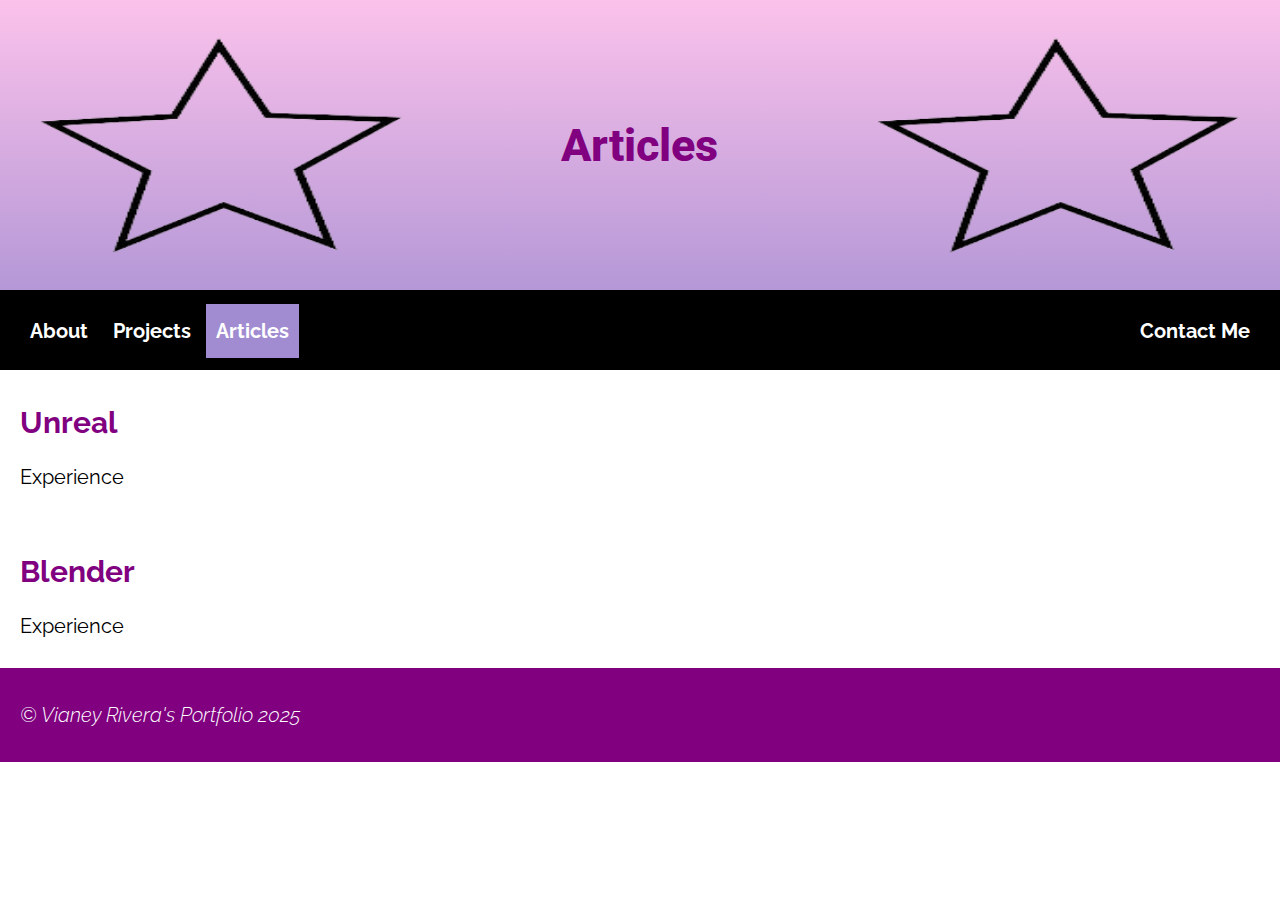
<file: articles.html>
<!DOCTYPE html>
<html lang="en">
  <head>
    <meta charset="UTF-8" />
    <meta name="viewport" content="width=device-width, initial-scale=1.0" />
    <title>Articles</title>

    <!-- Style sheets -->
    <link rel="stylesheet" href="CSS/articles.css" />
    <link rel="stylesheet" href="CSS/general.css" />
    <link rel="stylesheet" href="CSS/header.css" />

    <link rel="preconnect" href="https://fonts.googleapis.com" />
    <link rel="preconnect" href="https://fonts.gstatic.com" crossorigin />
    <link
      href="https://fonts.googleapis.com/css2?family=Raleway:ital,wght@0,100..900;1,100..900&family=Roboto:ital,wght@0,100..900;1,100..900&display=swap"
      rel="stylesheet"
    />
  </head>
  <body>
    <header>
      <div class="top-content">
        <img src="Images/star.png" alt="rose" style="width: 10%" />
        <div class="project-author">
          <h1>Articles</h1>
        </div>
        <img src="Images/star.png" alt="rose" style="width: 10%" />
      </div>

      <nav class="main-nav">
        <div class="left-side">
          <a href="index.html"> About </a>
          <a href="projects.html"> Projects </a>
          <a href="articles.html" class="active-page"> Articles </a>
        </div>
        <div class="right-side">
          <a href="contact.html"> Contact Me </a>
        </div>
      </nav>
    </header>
    <main>
      <article class="unreal-article-container">
        <h2>Unreal</h2>
        <p>Experience</p>
      </article>
      <article class="blender-article-container">
        <h2>Blender</h2>
        <p>Experience</p>
      </article>
    </main>
    <footer>
      <p>&copy; Vianey Rivera's Portfolio 2025</p>
    </footer>
  </body>
</html>
</file>
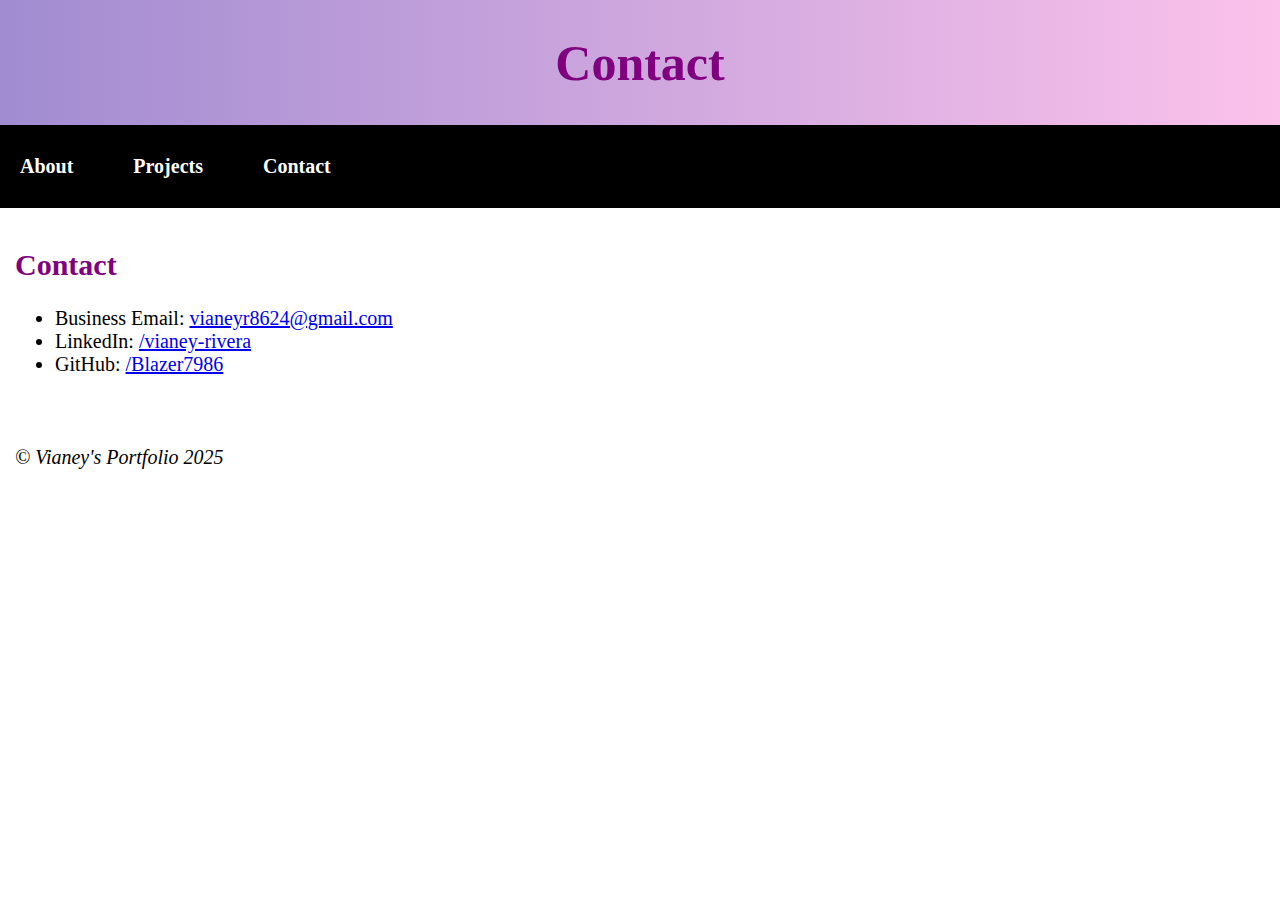
<file: contact.htm>
<!DOCTYPE html>
<html lang="en">
    <head> 
        <meta charset="UTC-8" />
        <meta name = "viewpoint" content="width=device-width, initial-scale=1.0" />
        <title> Contact </title>
        <link rel="stylesheet" href="CSS/home.css" />
    </head>
    <body> 
        <header> 
            <h1> Contact </h1>
            <nav class = "main-nav">
                <a href = "homepage.htm"> About </a>
                <a href = "projects.htm"> Projects </a> 
                <a href = "contact.htm"> Contact </a>
            </nav>
        </header>
        <main>
            <section id = "contact"> 
                <h2> Contact </h2>
                <ul> 
                    <li> Business Email: 
                        <a href="mailto:vianeyr8624@gamil.com"> vianeyr8624@gmail.com </a> 
                    </li>
                    <li> LinkedIn: 
                        <a href="https://linkedin.com/in/vianey-rivera-b21326168"
                            target="_blank"> /vianey-rivera </a> 
                    </li>
                    <li> GitHub: 
                        <a href="https://github.com/Blazer7986"
                            target="_blank"> /Blazer7986 </a> 
                    </li>
                    <!-- Include other ways to conatct me. -->
                </ul>
            </section>
        </main>
        <footer> 
            <p> &copy; Vianey's Portfolio 2025 </p>
        </footer>
        <script src="JS/index.js"></script> 
    </body>
</html>
</file>
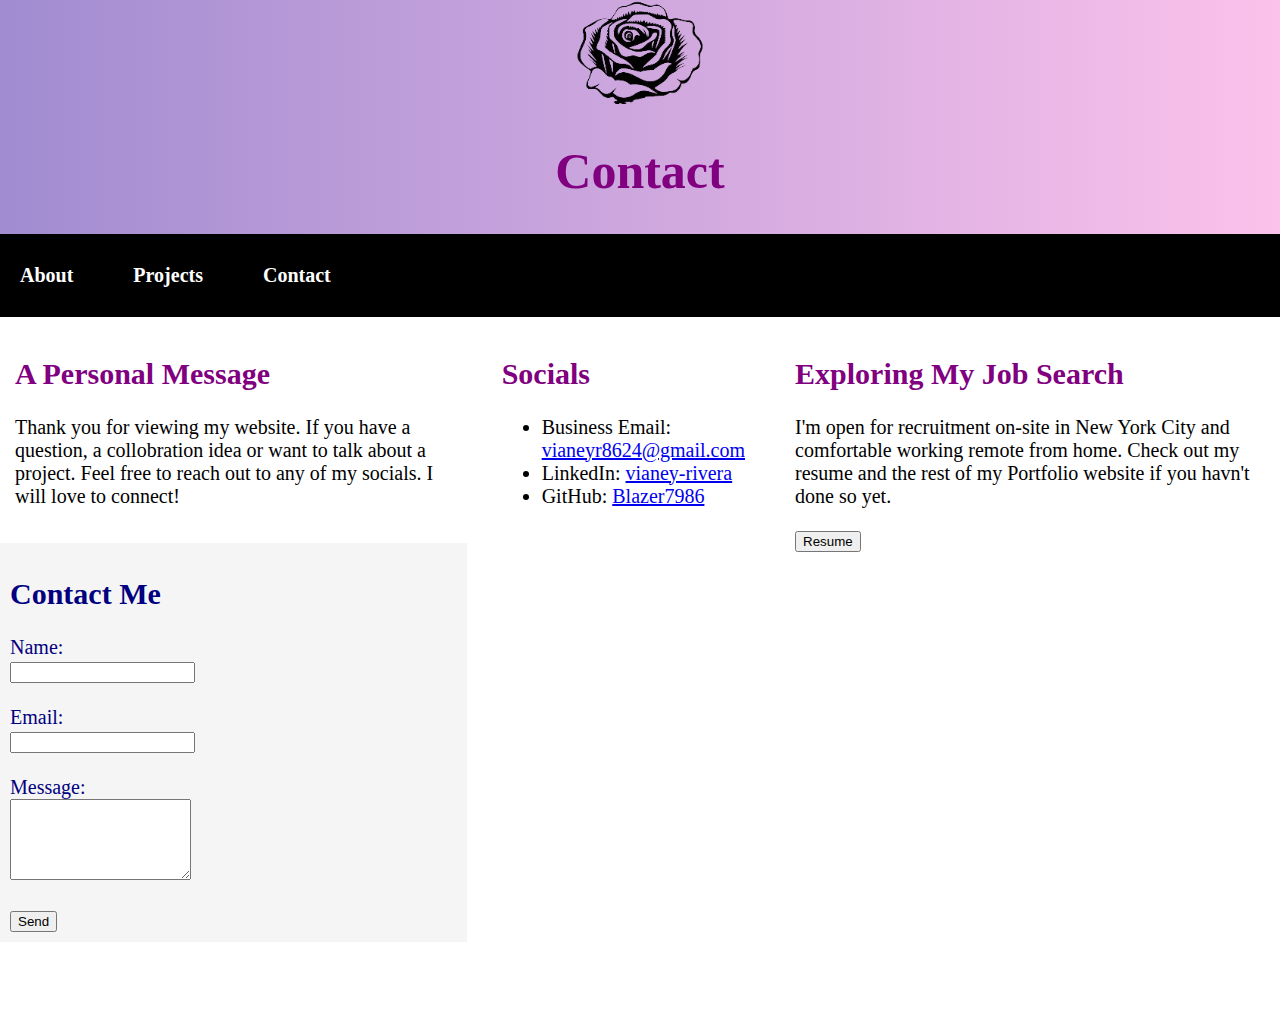
<file: contact.html>
<!DOCTYPE html>
<html lang="en">
    <head> 
        <meta charset="UTC-8" />
        <meta name = "viewpoint" content="width=device-width, initial-scale=1.0" />
        <title> Contact </title>
        <link rel="stylesheet" href="CSS/home.css" />
    </head>
    <body> 
        <header> 
            <img src="Images/rose.png" style="width: 10%;">
            <h1> Contact </h1>
            <nav class = "main-nav">
                <a href = "index.html"> About </a>
                <a href = "projects.html"> Projects </a> 
                <a href = "contact.html"> Contact </a>
            </nav>
        </header>
        <main>
            <div class = "contact">
                <section id="message">
                    <h2> A Personal Message </h2>
                    <p> Thank you for viewing my website. If you have a question, a 
                        collobration idea or want to talk about a project. Feel free to 
                        reach out to any of my socials. I will love to connect!
                    </p>
                </section>
                <aside id = "c-form"> 
                    <h2 style="color: navy;"> Contact Me </h2>
                    <form action="https://formspree.io/f/mqaqqznq" method="post"> 
                        <label for="name" style="color: navy;"> Name: </label> <br>
                        <input type="text" name="name" required> <br> <br>
                        <label for="email" style="color: navy;"> Email: </label> <br>
                        <input type="email" name="_replyto" required> <br> <br>
                        <label for="message" style="color: navy;"> Message: </label> <br>
                        <textarea name="message" rows="5" required></textarea> <br><br>
                        <button type="submit"> Send </button>
                    </form>
                </aside>
            </div>
            <section id = "socials"> 
                <h2> Socials </h2>
                <ul> 
                    <li> Business Email: 
                        <a href="mailto:vianeyr8624@gamil.com"> vianeyr8624@gmail.com </a> 
                    </li>
                    <li> LinkedIn: 
                        <a href="https://linkedin.com/in/vianey-rivera-b21326168"
                            target="_blank"> vianey-rivera </a> 
                    </li>
                    <li> GitHub: 
                        <a href="https://github.com/Blazer7986"
                            target="_blank"> Blazer7986 </a> 
                    </li>
                    <!-- Include other ways to conatct me. -->
                </ul>
            </section>
            <section id = "recuit">
                <h2> Exploring My Job Search </h2>
                <p> I'm open for recruitment on-site in New York City and comfortable 
                    working remote from home. Check out my resume and the rest of my 
                    Portfolio website if you havn't done so yet. 
                </p>
                <a href="Images/Files/resume.png" target="_blank"> <button> Resume </button> </a>
            </section>

        </main>
        <footer> 
            <p style="color: white;"> &copy; Vianey's Portfolio 2025 </p>
        </footer>
        <script src="JS/index.js"></script> 
    </body>
</html>
</file>
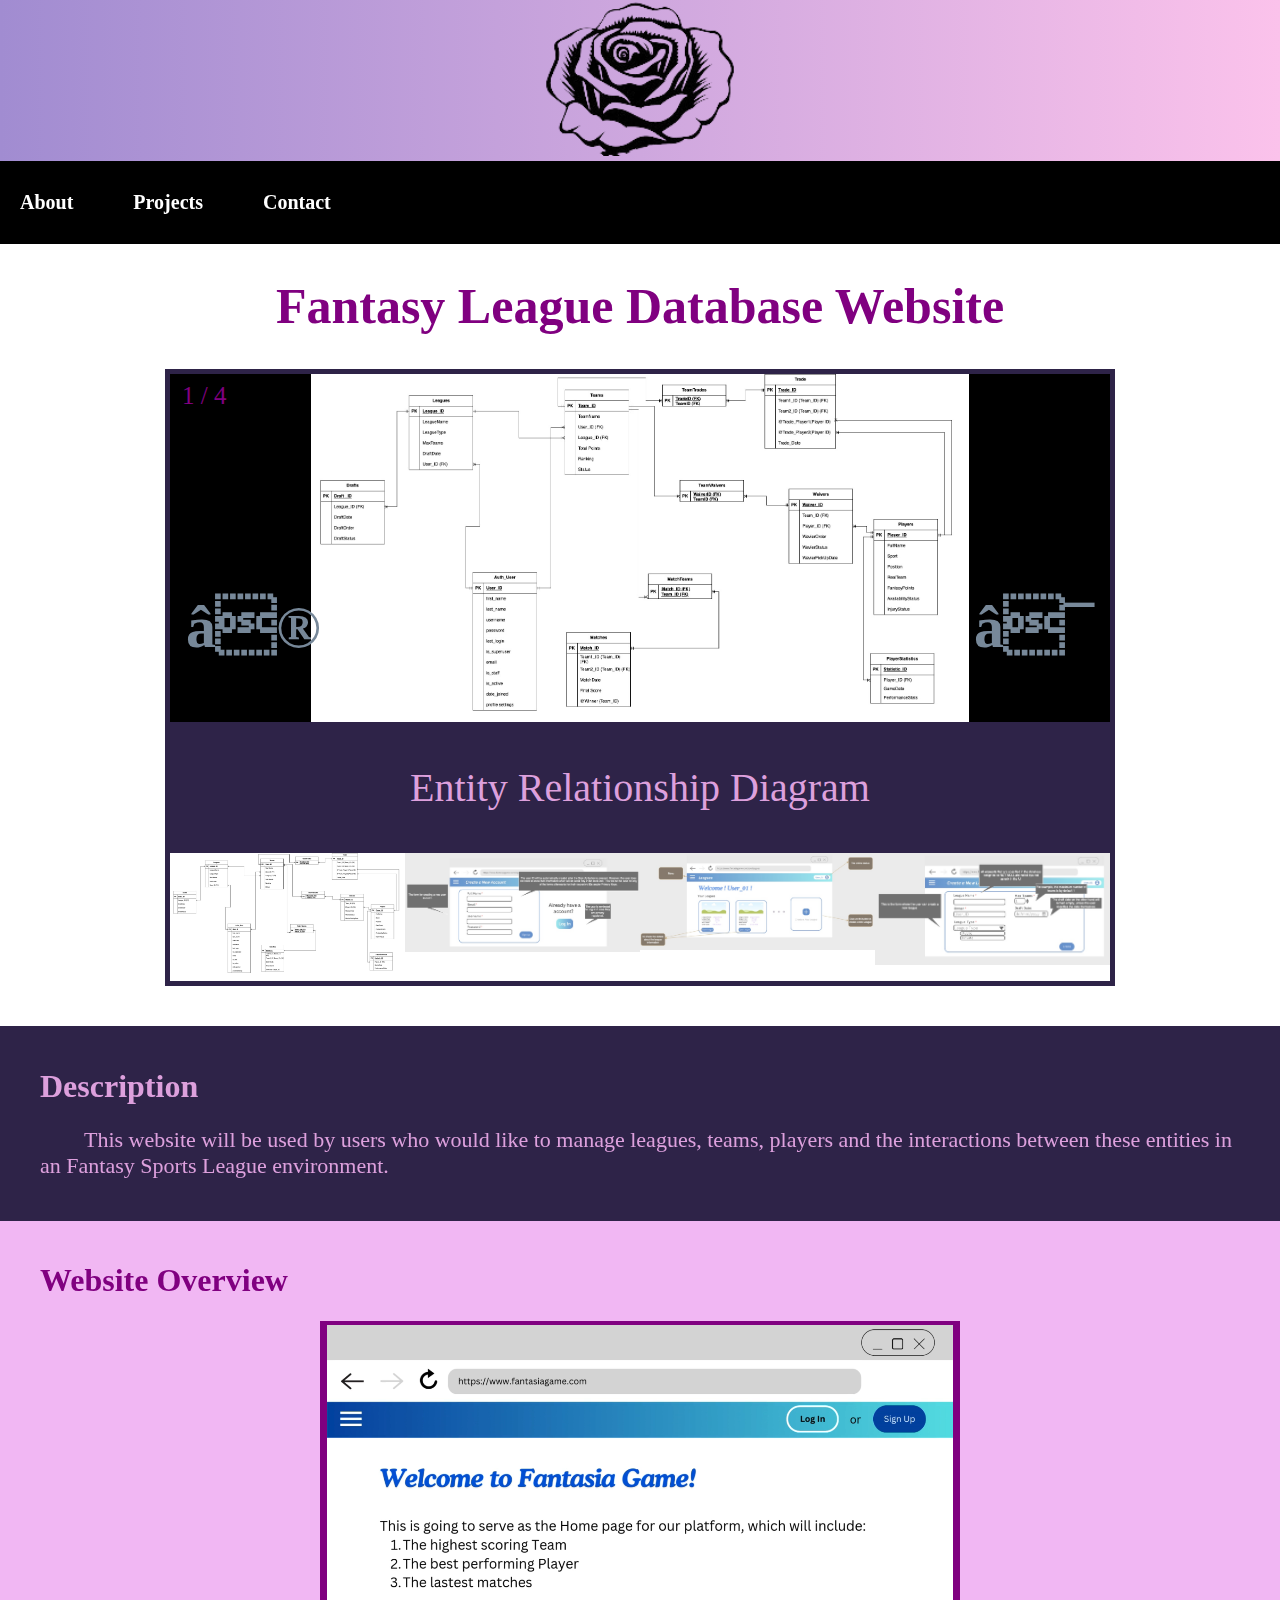
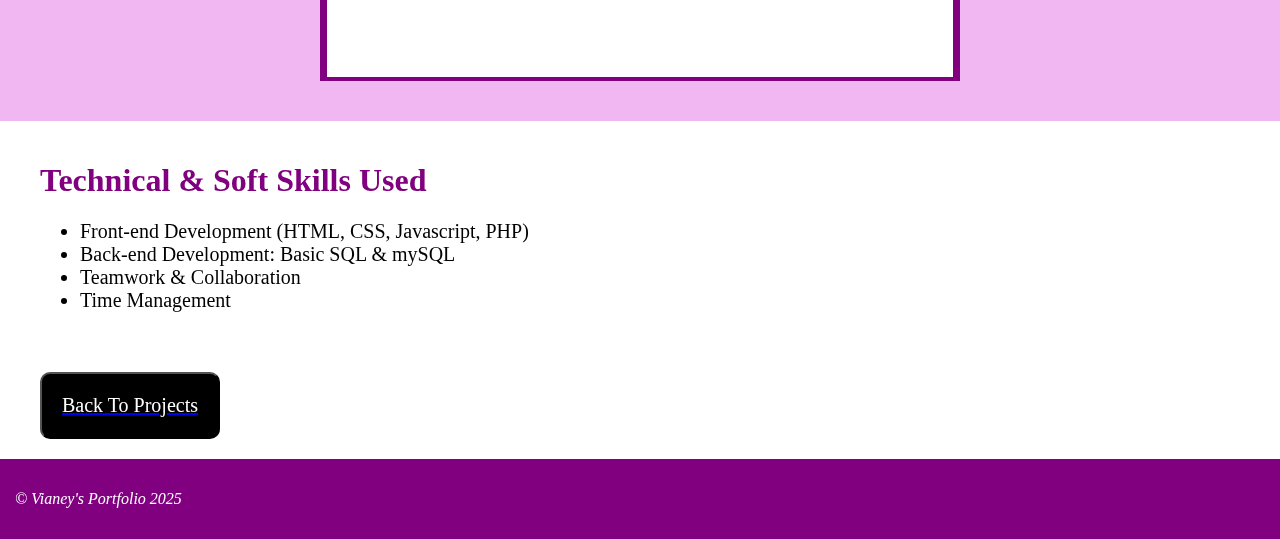
<file: Projects/Database1.htm>
<!DOCTYPE html>
<html lang="en">
    <head> 
        <meta charset="UTC-8" />
        <meta name = "viewpoint" content="width=device-width, initial-scale=1.0" />
        <title> Trash Bin Project </title>
        
        <link rel="stylesheet" href="../CSS/sideshow.css" />
    </head>
    <body> 
        <header> 
            <img src="../Images/rose.png" style="width: 15%;">
            <nav class = "main-nav">
                <a href = "../index.html"> About </a>
                <a href = "../projects.htm"> Projects </a>
                <a href = "../contact.htm"> Contact </a>
            </nav>
        </header>
        <main>
            <h1 style="text-align:center; font-size:50px"> Fantasy League Database Website </h1>
            <div class="container">
            <div class="mySlides">
                <div class="numbertext"> 1 / 4 </div>
                <a  target="_blank" href="../Images/Projects/Database1/ERD .jpeg"> 
                    <img src="../Images/Projects/Database1/ERD .jpeg" style="width:100%"> </a>
            </div>
            <div class="mySlides">
                <div class="numbertext"> 2 / 4 </div>
                <a  target="_blank" href="../Images/Projects/Database1/Login.jpeg"> 
                    <img src="../Images/Projects/Database1/Login.jpeg" style="width:100%"> </a>
            </div>
            <div class="mySlides">
                <div class="numbertext"> 3 / 4 </div>
                <a  target="_blank" href="../Images/Projects/Database1/User.jpeg"> 
                    <img src="../Images/Projects/Database1/User.jpeg" style="width:100%"> </a>
            </div>
            <div class="mySlides">
                <div class="numbertext"> 4 / 4 </div>
                <a  target="_blank" href="../Images/Projects/Database1/Create.jpeg"> 
                    <img src="../Images/Projects/Database1/Create.jpeg" style="width:100%"> </a>
            </div>
                
            <a class="prev" onclick="plusSlides(-1)">❮</a>
            <a class="next" onclick="plusSlides(1)">❯</a>

            <div class="caption-container">
                <p id="caption"></p>
            </div>

            <div class="row">
                <div class="column">
                <img class="demo cursor" src="../Images/Projects/Database1/ERD .jpeg" style="width:100%" 
                    onclick="currentSlide(1)" alt="Entity Relationship Diagram">
                </div>
                <div class="column">
                <img class="demo cursor" src="../Images/Projects/Database1/Login.jpeg" style="width:100%" 
                    onclick="currentSlide(2)" alt="Login Or Sign Up Section">
                </div>
                <div class="column">
                <img class="demo cursor" src="../Images/Projects/Database1/User.jpeg" style="width:100%" 
                    onclick="currentSlide(3)" alt="User Screen Login">
                </div>
                <div class="column">
                <img class="demo cursor" src="../Images/Projects/Database1/Create.jpeg" style="width:100%" 
                    onclick="currentSlide(4)" alt="League Create Form">
                </div>   
            </div>
            </div>
            <!-- Project Details -->
            <div class = "margins" style="background-color: #2e2348; margin-top:40px;">
                <h1 style="color: plum;"> Description </h1>
                <p style="color: plum;font-size:22px;"> 
                    <span style="margin-left: 2em;"> 
                        This website will be used by users who would like to manage leagues, 
                        teams, players and the interactions between these entities in an 
                        Fantasy Sports League environment. 
                    </span>
                </p>
            </div>
            <div class="margins" id="color2">
                <h1> Website Overview </h1>
                <video id="myVideo" width="640" height="360" autoplay muted loop>
                    <source src="../Images/Projects/Database1/Web.mp4" type="video/mp4"> 
                </video>
            </div>
            <div class="margins">
                <h1> Technical & Soft Skills Used </h1>
                <ul style="font-size: 20px">
                    <li> Front-end Development (HTML, CSS, Javascript, PHP) </li>
                    <li> Back-end Development: Basic SQL & mySQL </li>
                    <li> Teamwork & Collaboration </li>
                    <li> Time Management </li>
                </ul>
            </div>
            <!-- Button to back to projects. -->
            <a href="../projects.htm"> <button> Back To Projects</button> </a>
        </main>
        <footer> 
            <p> &copy; Vianey's Portfolio 2025 </p>
        </footer>
        <script src="../JS/slides.js"></script> 
        <script src="../JS/video-play.js"></script> 
    </body>
</html>
</file>
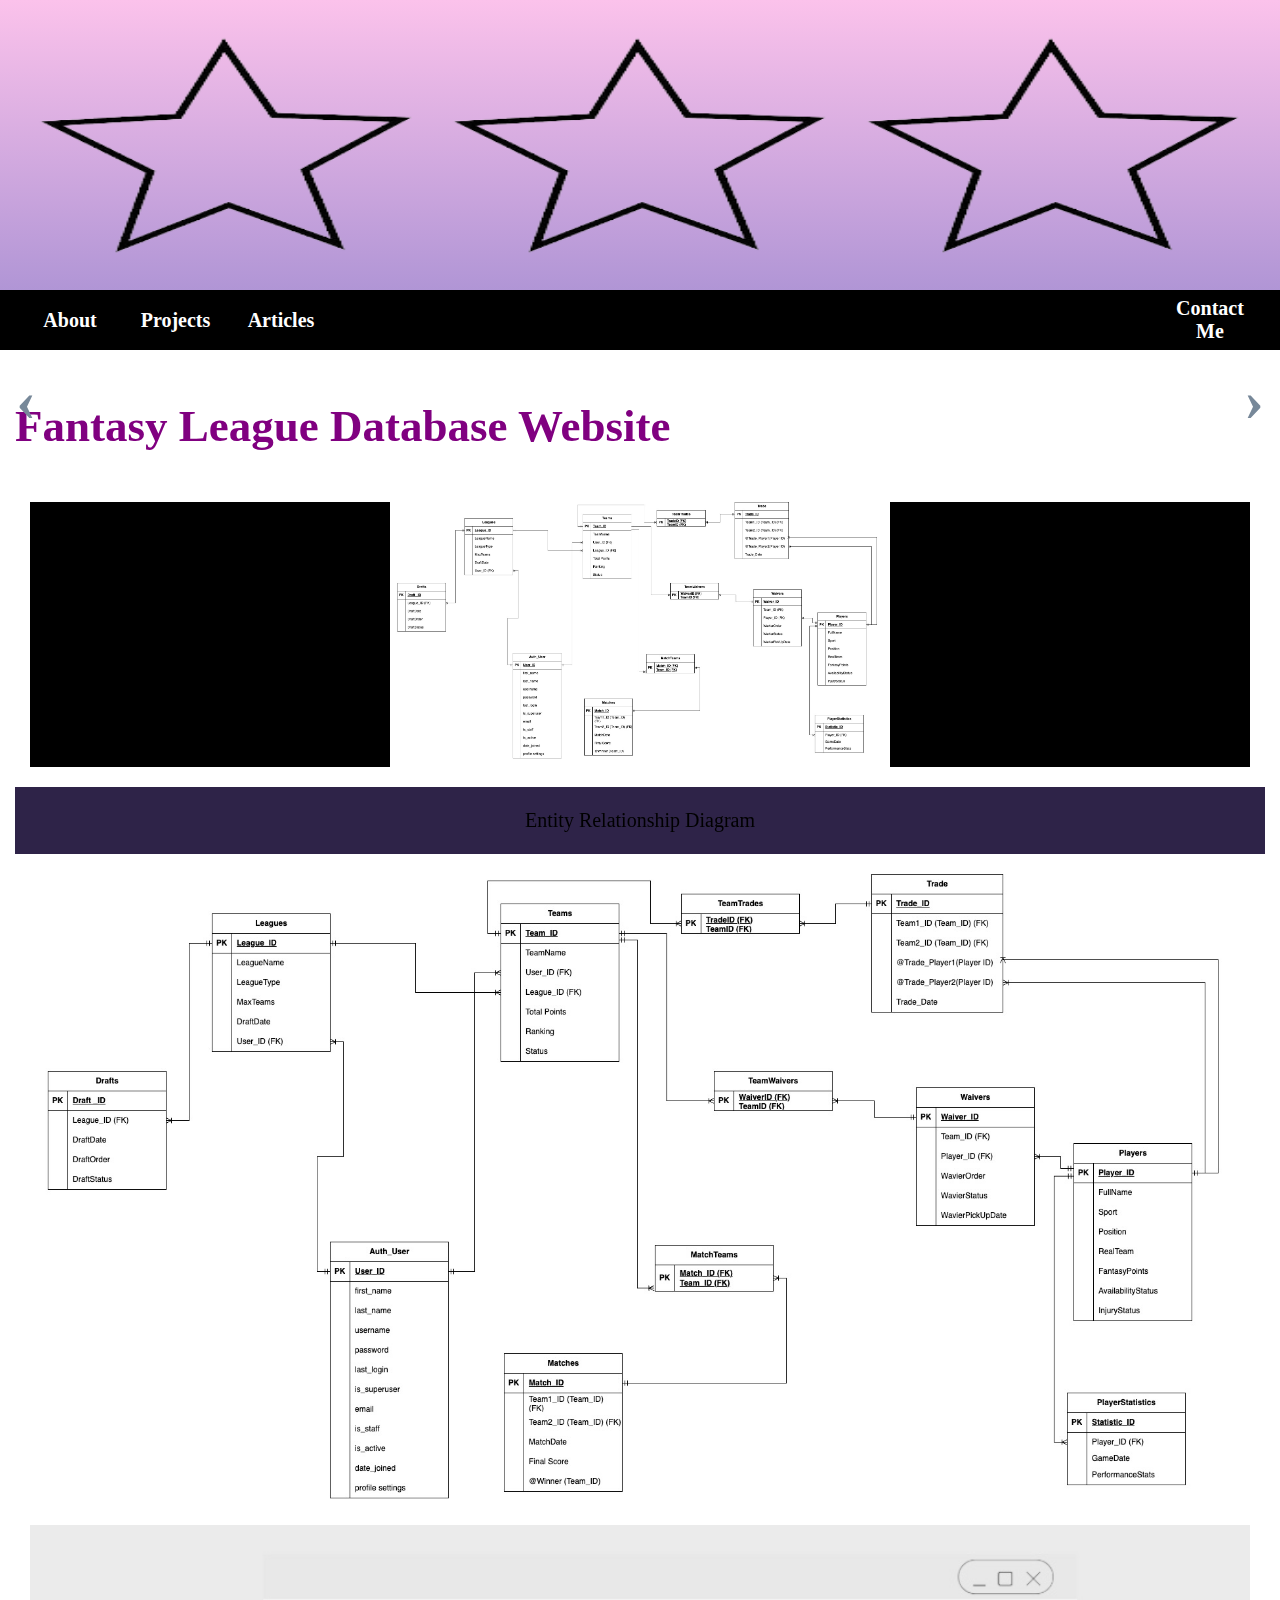
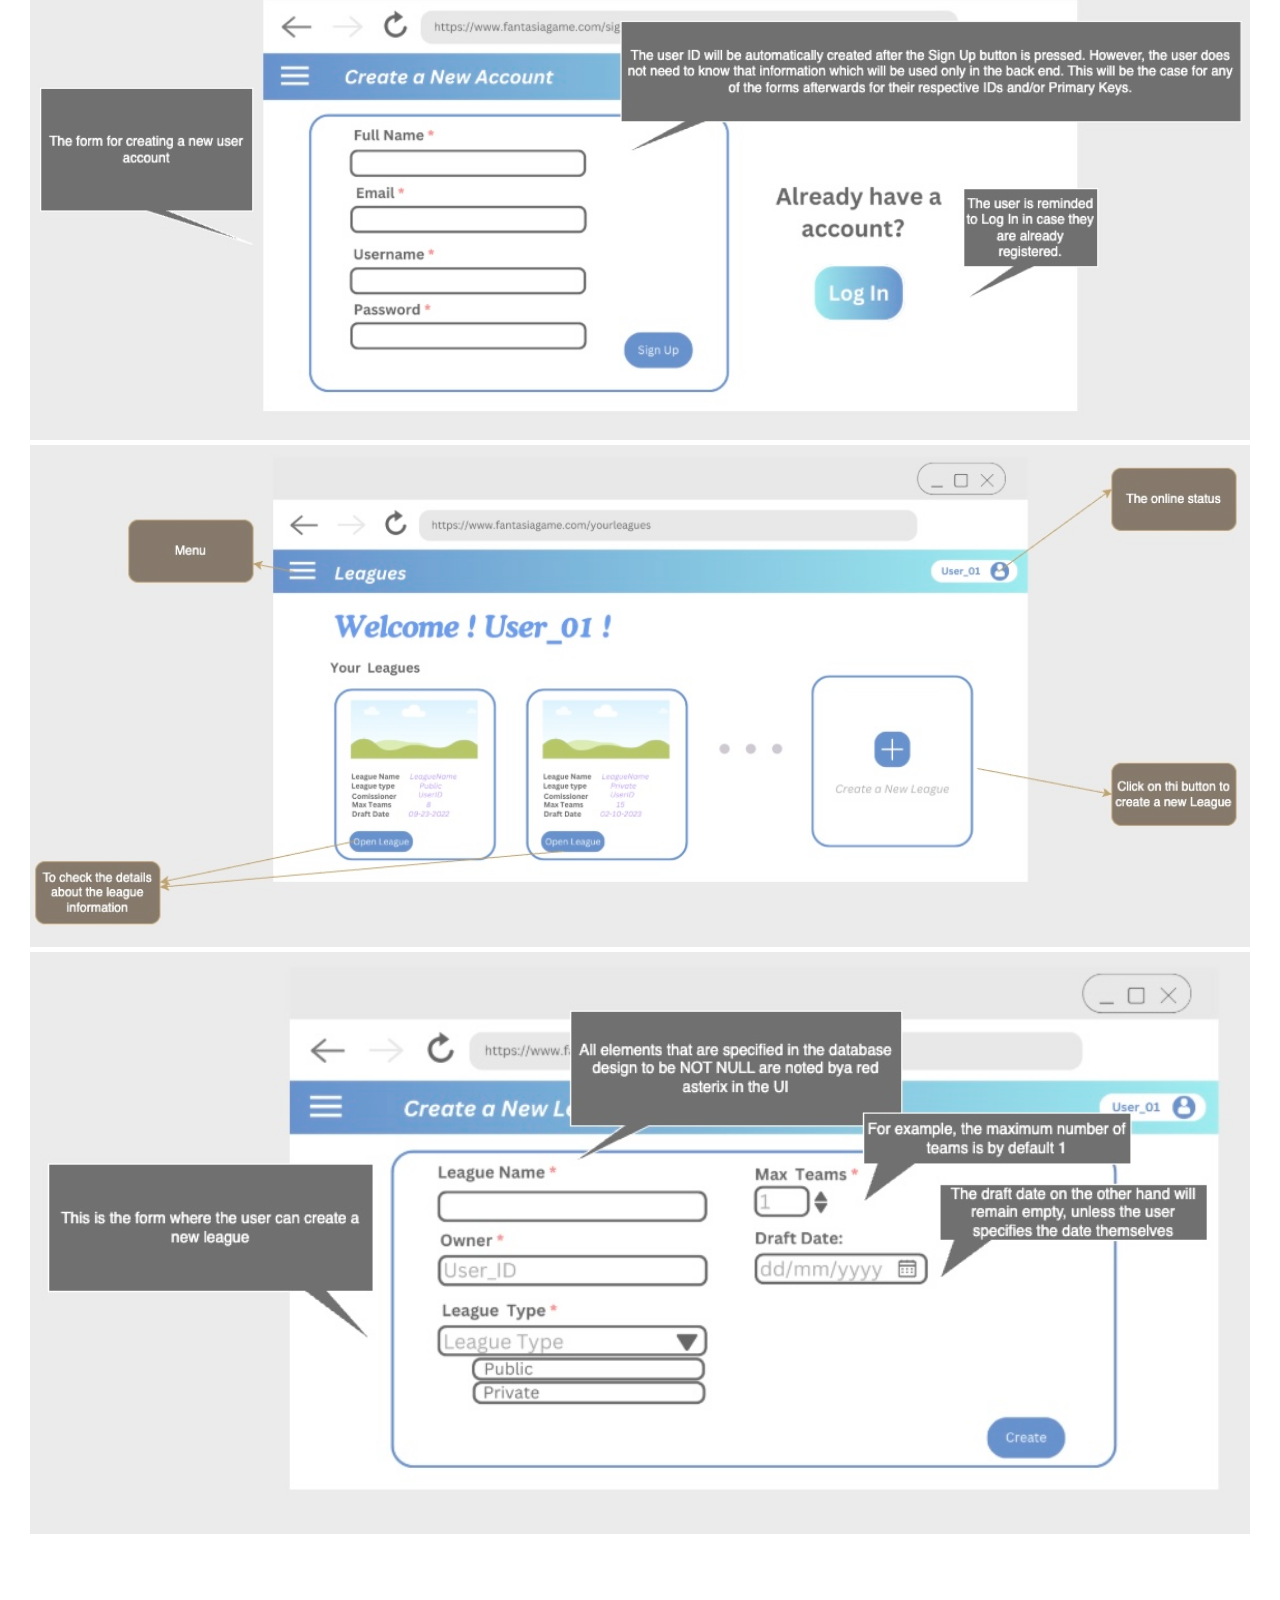
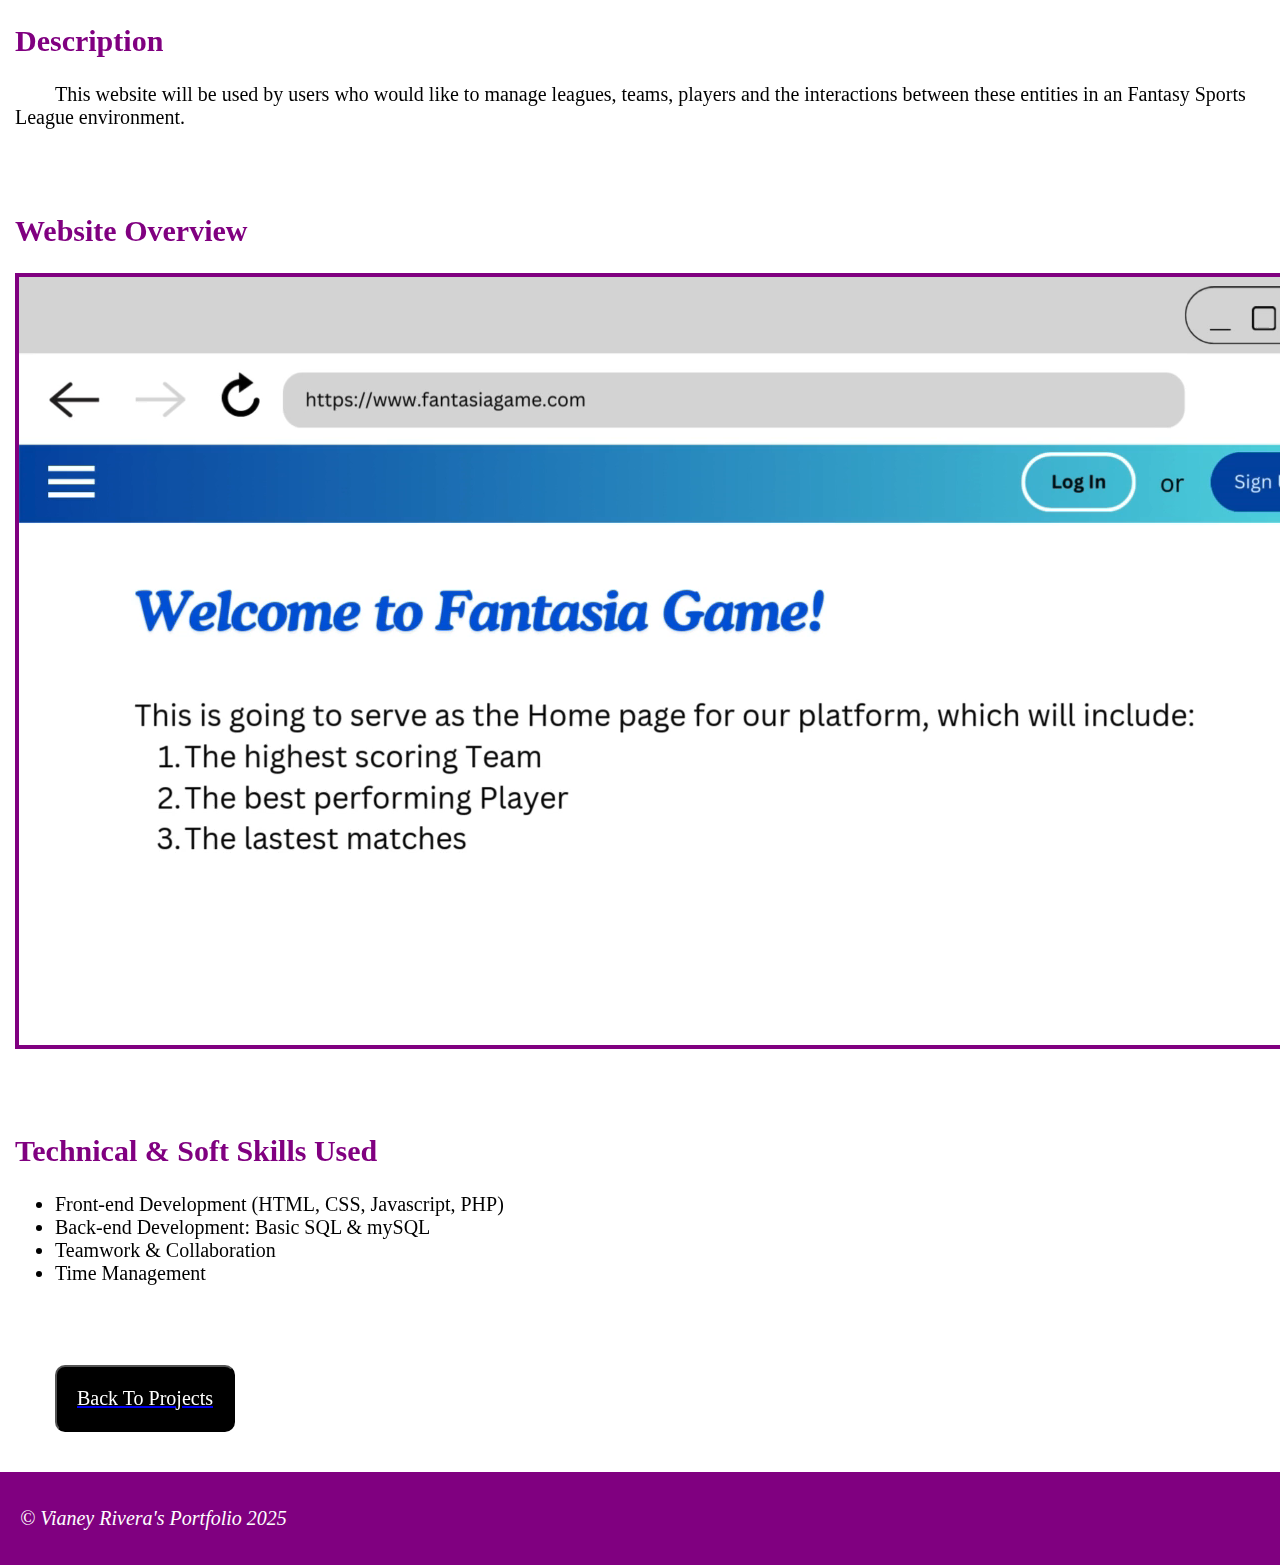
<file: Projects/Database1.html>
<!DOCTYPE html>
<html lang="en">
  <head>
    <meta charset="UTF-8" />
    <meta name="viewpoint" content="width=device-width, initial-scale=1.0" />
    <title>Fantasy League Database Website</title>

    <link rel="stylesheet" href="../CSS/sideshow.css" />
    <link rel="stylesheet" href="../CSS/general.css" />
    <link rel="stylesheet" href="../CSS/header.css" />

    <script src="../JS/slides.js" defer></script>
    <script src="../JS/video-play.js"></script>

    <link rel="preconnect" href="https://fonts.googleapis.com" />
    <link rel="preconnect" href="https://fonts.gstatic.com" crossorigin />
    <link
      href="https://fonts.googleapis.com/css2?family=Raleway:ital,wght@0,100..900;1,100..900&family=Roboto:ital,wght@0,100..900;1,100..900&display=swap"
      rel="stylesheet"
    />
  </head>
  <body>
    <header>
      <div class="top-content">
        <img src="../Images/star.png" alt="star" style="width: 10%" />
        <img src="../Images/star.png" alt="star" style="width: 10%" />
        <img src="../Images/star.png" alt="star" style="width: 10%" />
      </div>
      <nav class="main-nav">
        <div class="left-side">
          <a href="../index.html"> About </a>
          <a href="../projects.html"> Projects </a>
          <a href="../articles.html"> Articles </a>
        </div>
        <div class="right-side">
          <a href="../contact.html"> Contact Me </a>
        </div>
      </nav>
    </header>
    <main>
      <section class="sideshow-container">
        <h1>Fantasy League Database Website</h1>
        <div class="sideshow">
          <section class="thumbnail">
            <div class="mySlides">
              <div class="numbertext">1 / 4</div>
              <a target="_blank" href="../Images/Projects/Database1/ERD.jpeg">
                <img src="../Images/Projects/Database1/ERD.jpeg" />
              </a>
            </div>

            <div class="mySlides">
              <div class="numbertext">2 / 4</div>
              <a target="_blank" href="../Images/Projects/Database1/Login.jpeg">
                <img src="../Images/Projects/Database1/Login.jpeg" />
              </a>
            </div>

            <div class="mySlides">
              <div class="numbertext">3 / 4</div>
              <a target="_blank" href="../Images/Projects/Database1/User.jpeg">
                <img src="../Images/Projects/Database1/User.jpeg" />
              </a>
            </div>

            <div class="mySlides">
              <div class="numbertext">4 / 4</div>
              <a
                target="_blank"
                href="../Images/Projects/Database1/Create.jpeg"
              >
                <img src="../Images/Projects/Database1/Create.jpeg" />
              </a>
            </div>

            <a class="prev" onclick="plusSlides(-1)">&#8249;</a>
            <a class="next" onclick="plusSlides(1)">&#8250;</a>
          </section>

          <section class="caption-container">
            <p id="caption"></p>
          </section>

          <section class="sideshow-row">
            <div class="sideshow-column">
              <img
                class="demo cursor"
                src="../Images/Projects/Database1/ERD.jpeg"
                onclick="currentSlide(1)"
                alt="Entity Relationship Diagram"
              />
            </div>
            <div class="sideshow-column">
              <img
                class="demo cursor"
                src="../Images/Projects/Database1/Login.jpeg"
                onclick="currentSlide(2)"
                alt="Login Or Sign Up Section"
              />
            </div>
            <div class="sideshow-column">
              <img
                class="demo cursor"
                src="../Images/Projects/Database1/User.jpeg"
                onclick="currentSlide(3)"
                alt="User Screen Login"
              />
            </div>
            <div class="sideshow-column">
              <img
                class="demo cursor"
                src="../Images/Projects/Database1/Create.jpeg"
                onclick="currentSlide(4)"
                alt="League Create Form"
              />
            </div>
          </section>
        </div>
      </section>
      <!-- Project Details -->
      <section id="description">
        <h2>Description</h2>
        <p>
          <span style="margin-left: 2em">
            This website will be used by users who would like to manage leagues,
            teams, players and the interactions between these entities in an
            Fantasy Sports League environment.
          </span>
        </p>
      </section>

      <section id="website-overview">
        <h2>Website Overview</h2>
        <video id="myVideo" autoplay muted loop>
          <source src="../Images/Projects/Database1/Web.mp4" type="video/mp4" />
        </video>
      </section>

      <section id="project-skills">
        <h2>Technical & Soft Skills Used</h2>
        <ul>
          <li>Front-end Development (HTML, CSS, Javascript, PHP)</li>
          <li>Back-end Development: Basic SQL & mySQL</li>
          <li>Teamwork & Collaboration</li>
          <li>Time Management</li>
        </ul>
      </section>
      <!-- Button to back to projects. -->
      <section id="back-button">
        <a href="../projects.html"> <button>Back To Projects</button> </a>
      </section>
    </main>
    <footer>
      <p>&copy; Vianey Rivera's Portfolio 2025</p>
    </footer>
  </body>
</html>
</file>
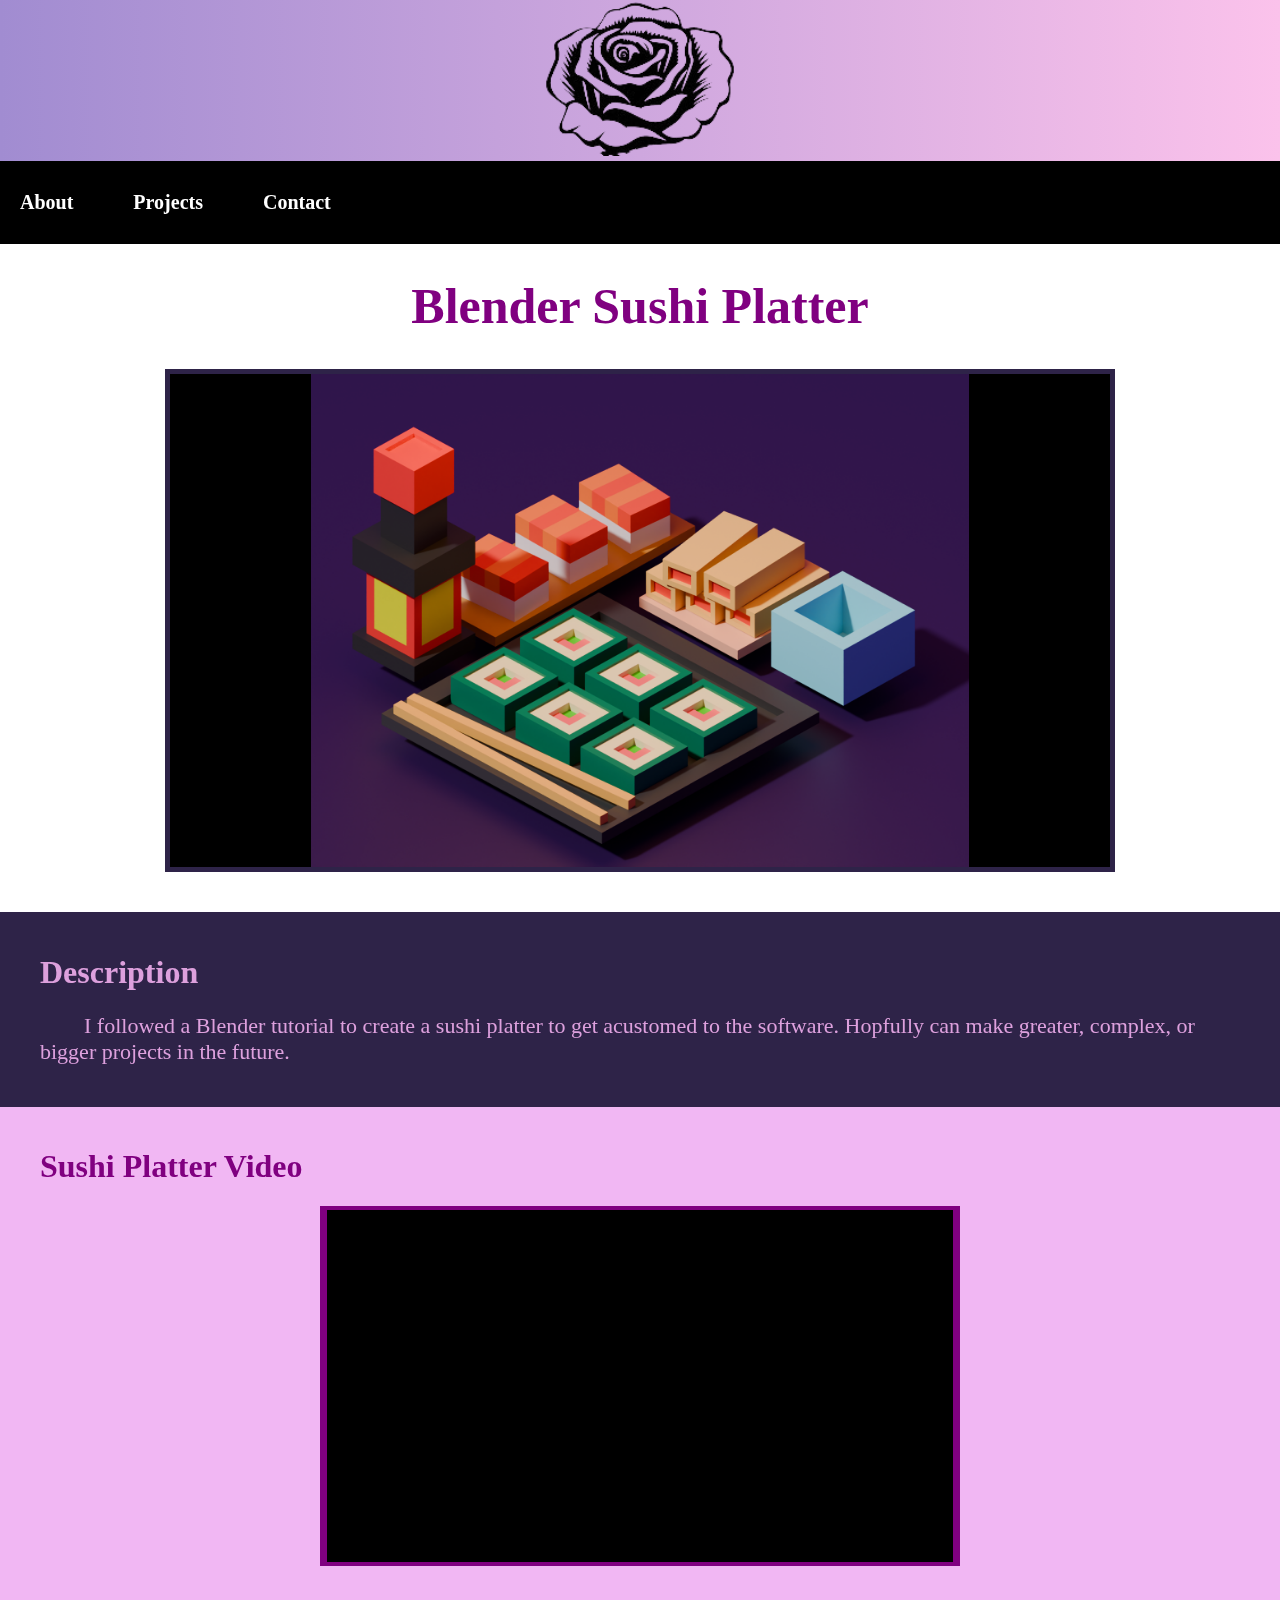
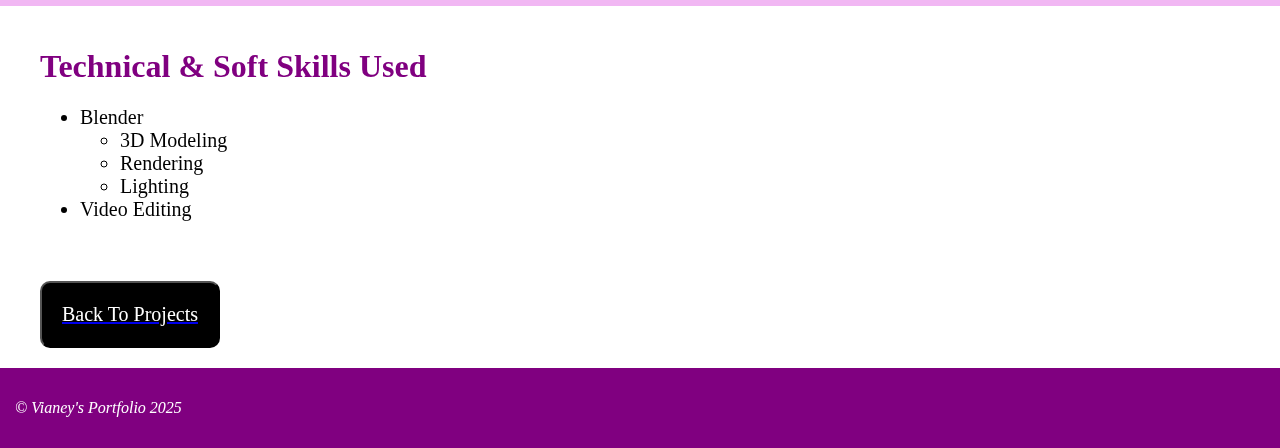
<file: Projects/Sushi.htm>
<!DOCTYPE html>
<html lang="en">
    <head> 
        <meta charset="UTC-8" />
        <meta name = "viewpoint" content="width=device-width, initial-scale=1.0" />
        <title> Trash Bin Project </title>
        
        <link rel="stylesheet" href="../CSS/sideshow.css" />
    </head>
    <body> 
        <header> 
            <img src="../Images/rose.png" style="width: 15%;">
            <nav class = "main-nav">
                <a href = "../index.html"> About </a>
                <a href = "../projects.htm"> Projects </a>
                <a href = "../contact.htm"> Contact </a>
            </nav>
        </header>
        <main>
            <h1 style="text-align:center; font-size:50px"> Blender Sushi Platter </h1>
            <div class="container">
                <div class="mySlides">
                    <a  target="_blank" href="../Images/Projects/Sushi/Basic_Sushi.png"> 
                        <img src="../Images/Projects/Sushi/Basic_Sushi.png" style="width:100%"> </a>
                </div>
            </div>
            <!-- Project Details -->
            <div class = "margins" style="background-color: #2e2348; margin-top:40px;">
                <h1 style="color: plum;"> Description </h1>
                <p style="color: plum;font-size:22px;"> 
                    <span style="margin-left: 2em;"> 
                        I followed a Blender tutorial to create a sushi platter to get acustomed
                        to the software. Hopfully can make greater, complex, or bigger projects
                        in the future.
                    </span>
                </p>
            </div>
            <div class="margins" id="color2">
                <h1> Sushi Platter Video </h1>
                <video id="myVideo" width="640" height="360" autoplay muted loop>
                    <source src="../Images/Projects/Sushi/Sushi.mp4" type="video/mp4"> 
                </video>
            </div>
            <div class="margins">
                <h1> Technical & Soft Skills Used </h1>
                <ul style="font-size: 20px">
                    <li> Blender </li>
                        <ul>
                            <li> 3D Modeling </li>
                            <li> Rendering </li>
                            <li> Lighting </li>
                        </ul>
                    <li> Video Editing </li>
                </ul>
            </div>
            <!-- Button to back to projects. -->
            <a href="../projects.htm"> <button> Back To Projects</button> </a>
        </main>
        <footer> 
            <p> &copy; Vianey's Portfolio 2025 </p>
        </footer>
        <script src="../JS/slides.js"></script> 
        <script src="../JS/video-play.js"></script> 
    </body>
</html>
</file>
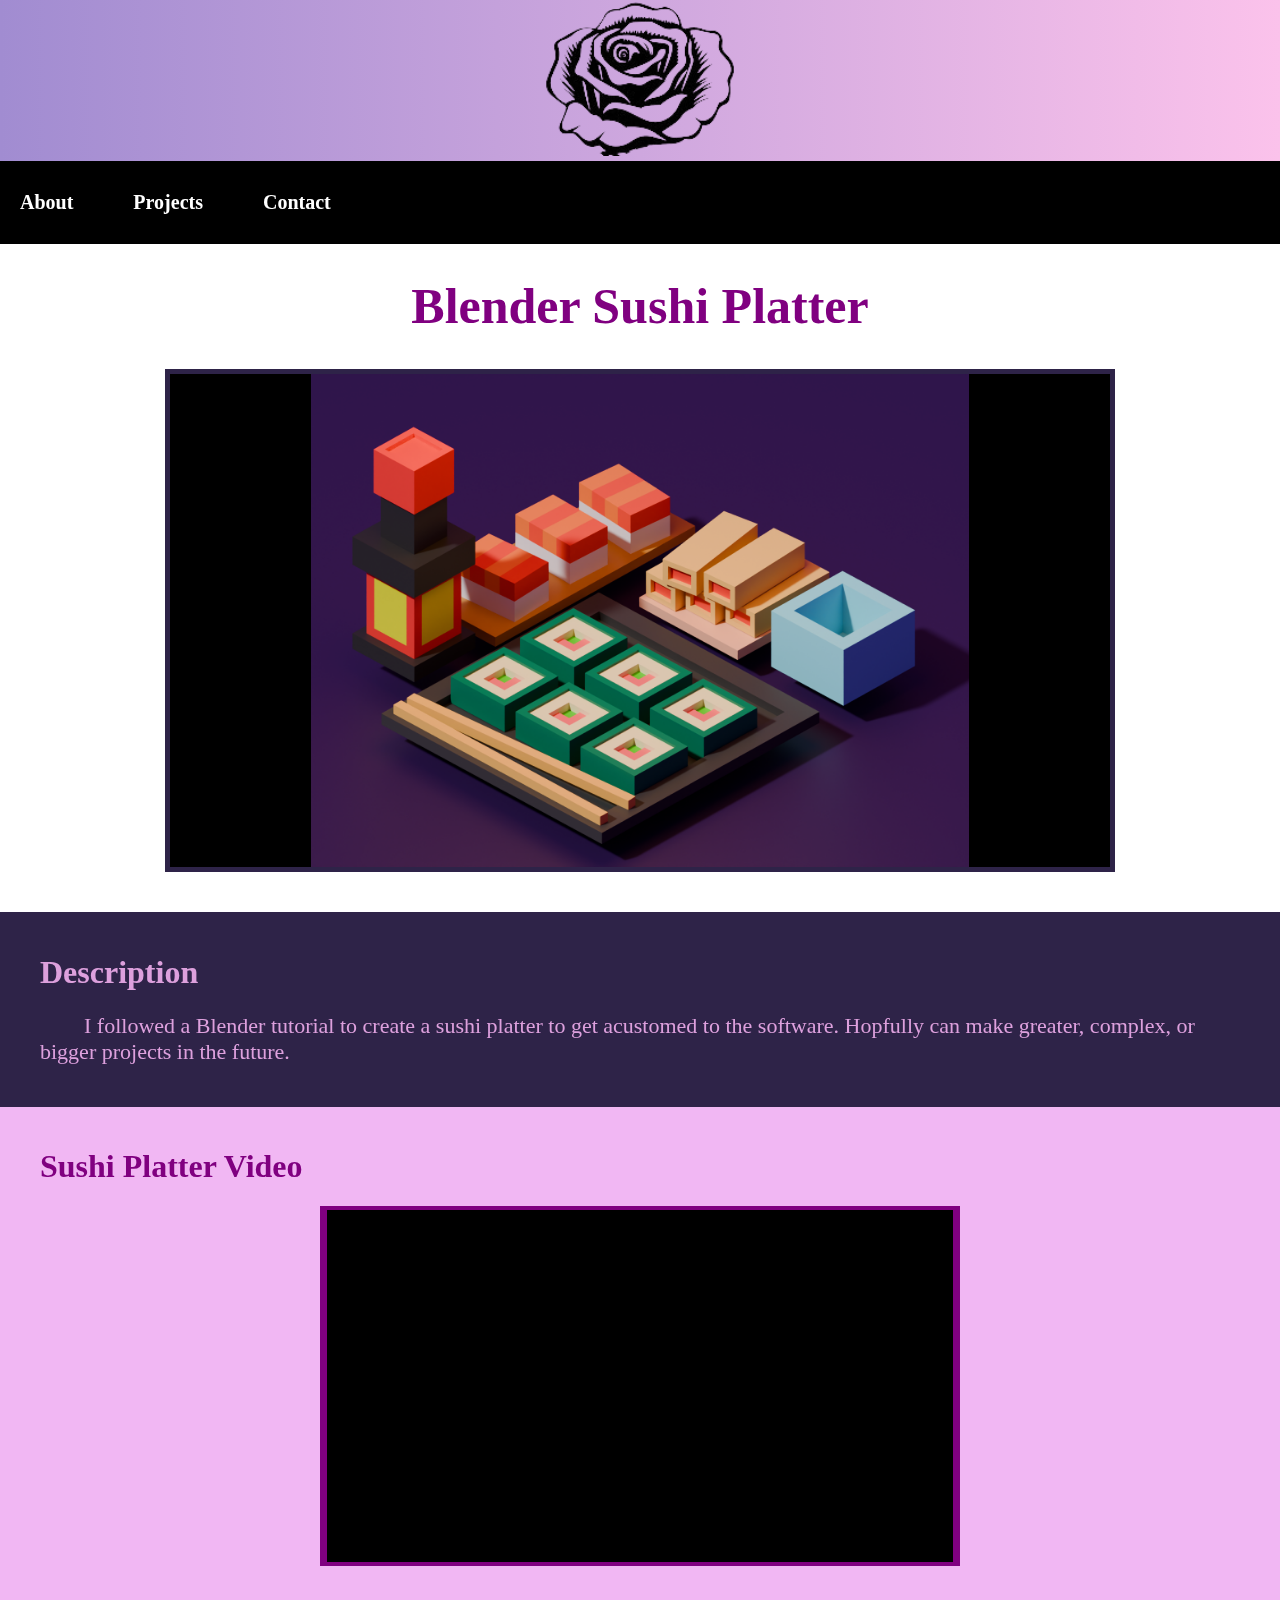
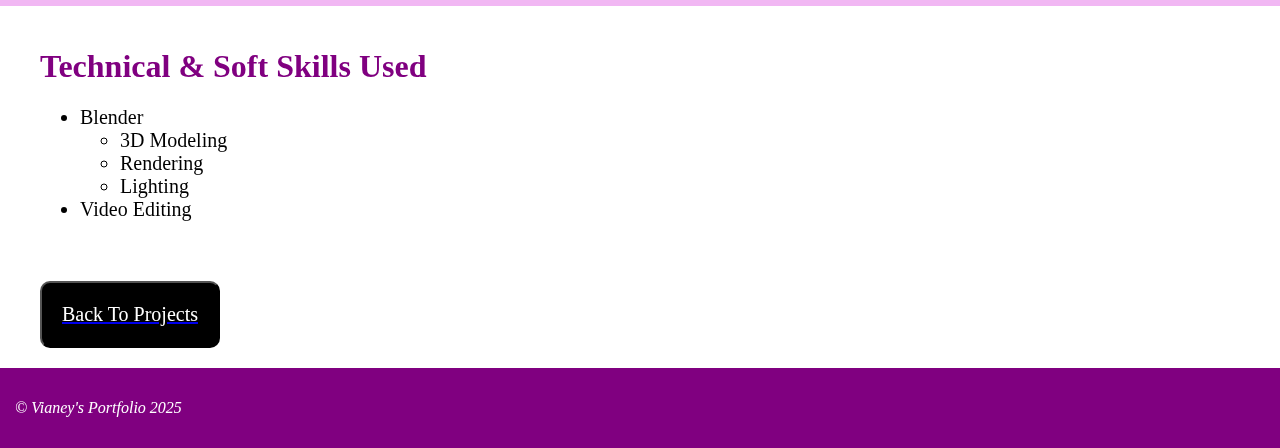
<file: Projects/Sushi.html>
<!DOCTYPE html>
<html lang="en">
    <head> 
        <meta charset="UTC-8" />
        <meta name = "viewpoint" content="width=device-width, initial-scale=1.0" />
        <title> Trash Bin Project </title>
        
        <link rel="stylesheet" href="../CSS/sideshow.css" />
    </head>
    <body> 
        <header> 
            <img src="../Images/rose.png" style="width: 15%;">
            <nav class = "main-nav">
                <a href = "../index.html"> About </a>
                <a href = "../projects.html"> Projects </a>
                <a href = "../contact.html"> Contact </a>
            </nav>
        </header>
        <main>
            <h1 style="text-align:center; font-size:50px"> Blender Sushi Platter </h1>
            <div class="container">
                <div class="mySlides">
                    <a  target="_blank" href="../Images/Projects/Sushi/Basic_Sushi.png"> 
                        <img src="../Images/Projects/Sushi/Basic_Sushi.png" style="width:100%"> </a>
                </div>
            </div>
            <!-- Project Details -->
            <div class = "margins" style="background-color: #2e2348; margin-top:40px;">
                <h1 style="color: plum;"> Description </h1>
                <p style="color: plum;font-size:22px;"> 
                    <span style="margin-left: 2em;"> 
                        I followed a Blender tutorial to create a sushi platter to get acustomed
                        to the software. Hopfully can make greater, complex, or bigger projects
                        in the future.
                    </span>
                </p>
            </div>
            <div class="margins" id="color2">
                <h1> Sushi Platter Video </h1>
                <video id="myVideo" width="640" height="360" autoplay muted loop>
                    <source src="../Images/Projects/Sushi/Sushi.mp4" type="video/mp4"> 
                </video>
            </div>
            <div class="margins">
                <h1> Technical & Soft Skills Used </h1>
                <ul style="font-size: 20px">
                    <li> Blender </li>
                        <ul>
                            <li> 3D Modeling </li>
                            <li> Rendering </li>
                            <li> Lighting </li>
                        </ul>
                    <li> Video Editing </li>
                </ul>
            </div>
            <!-- Button to back to projects. -->
            <a href="../projects.html"> <button> Back To Projects</button> </a>
        </main>
        <footer> 
            <p> &copy; Vianey's Portfolio 2025 </p>
        </footer>
        <script src="../JS/slides.js"></script> 
        <script src="../JS/video-play.js"></script> 
    </body>
</html>
</file>
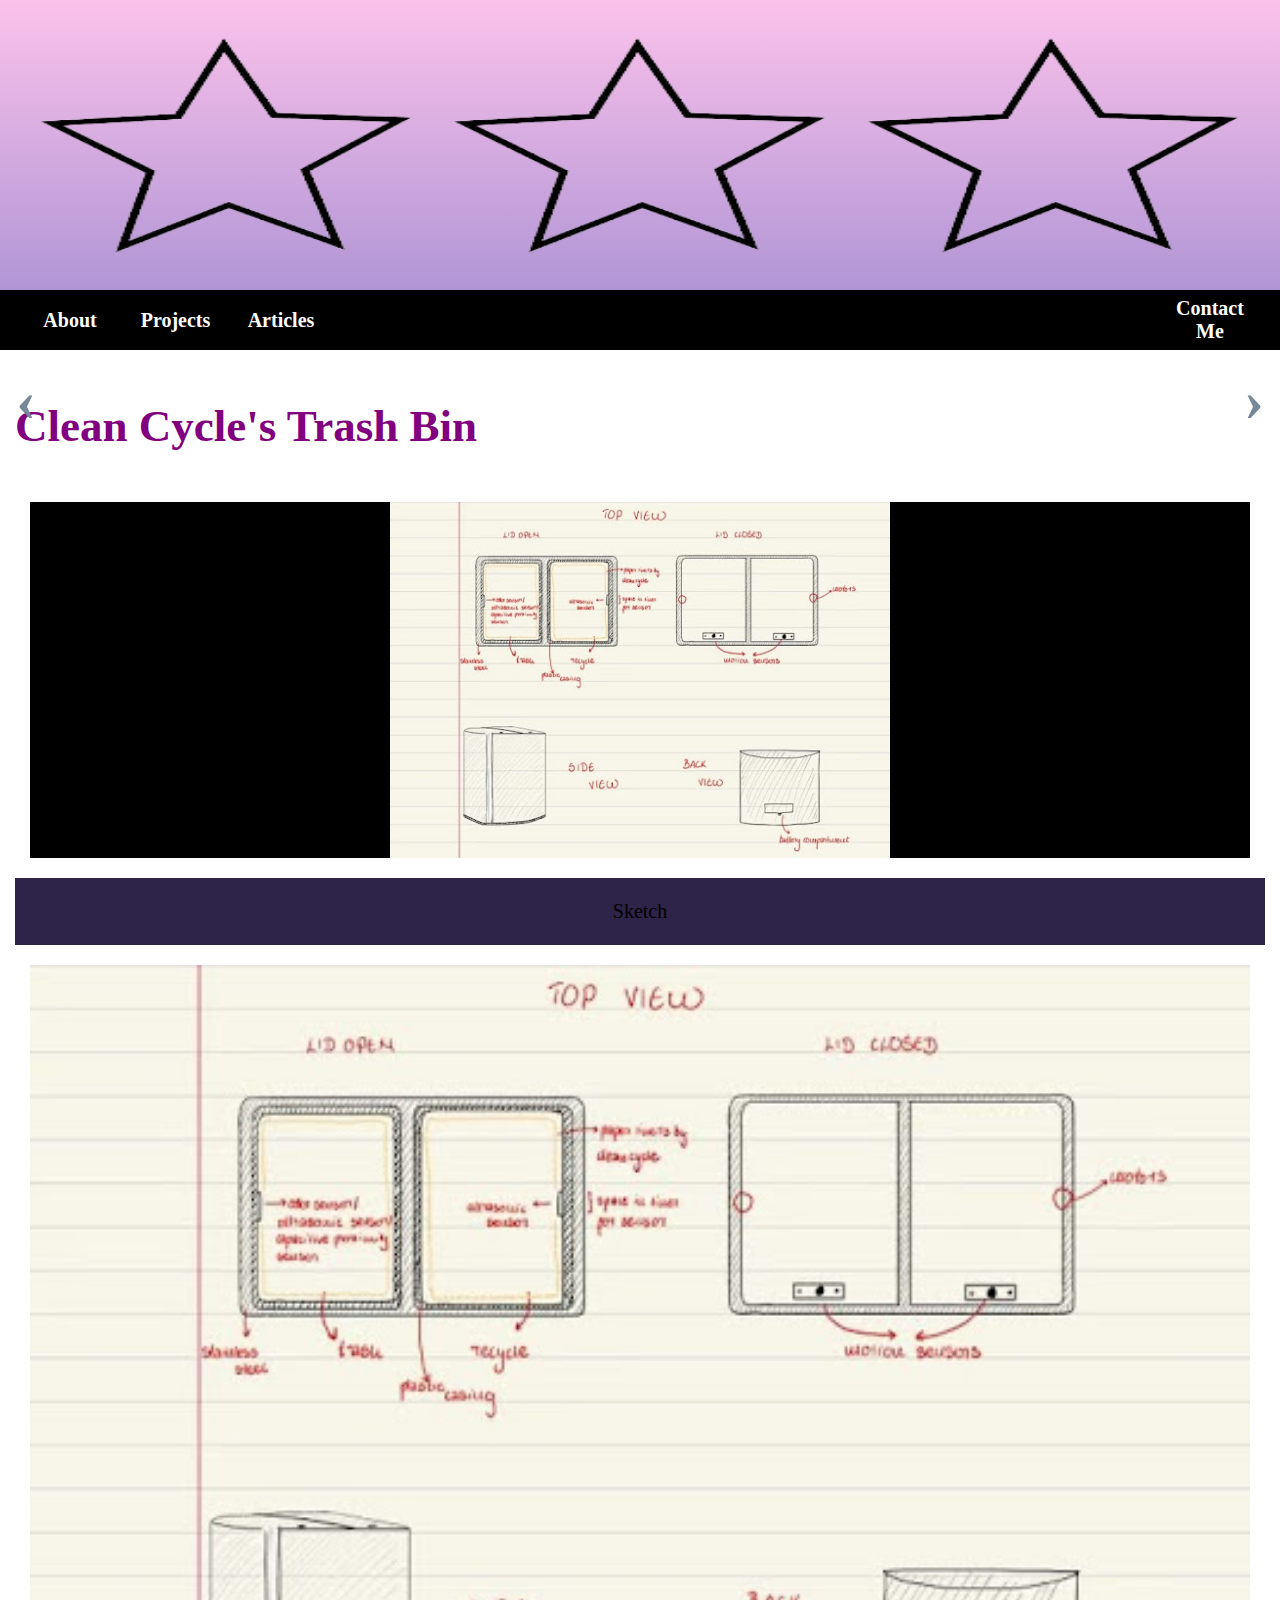
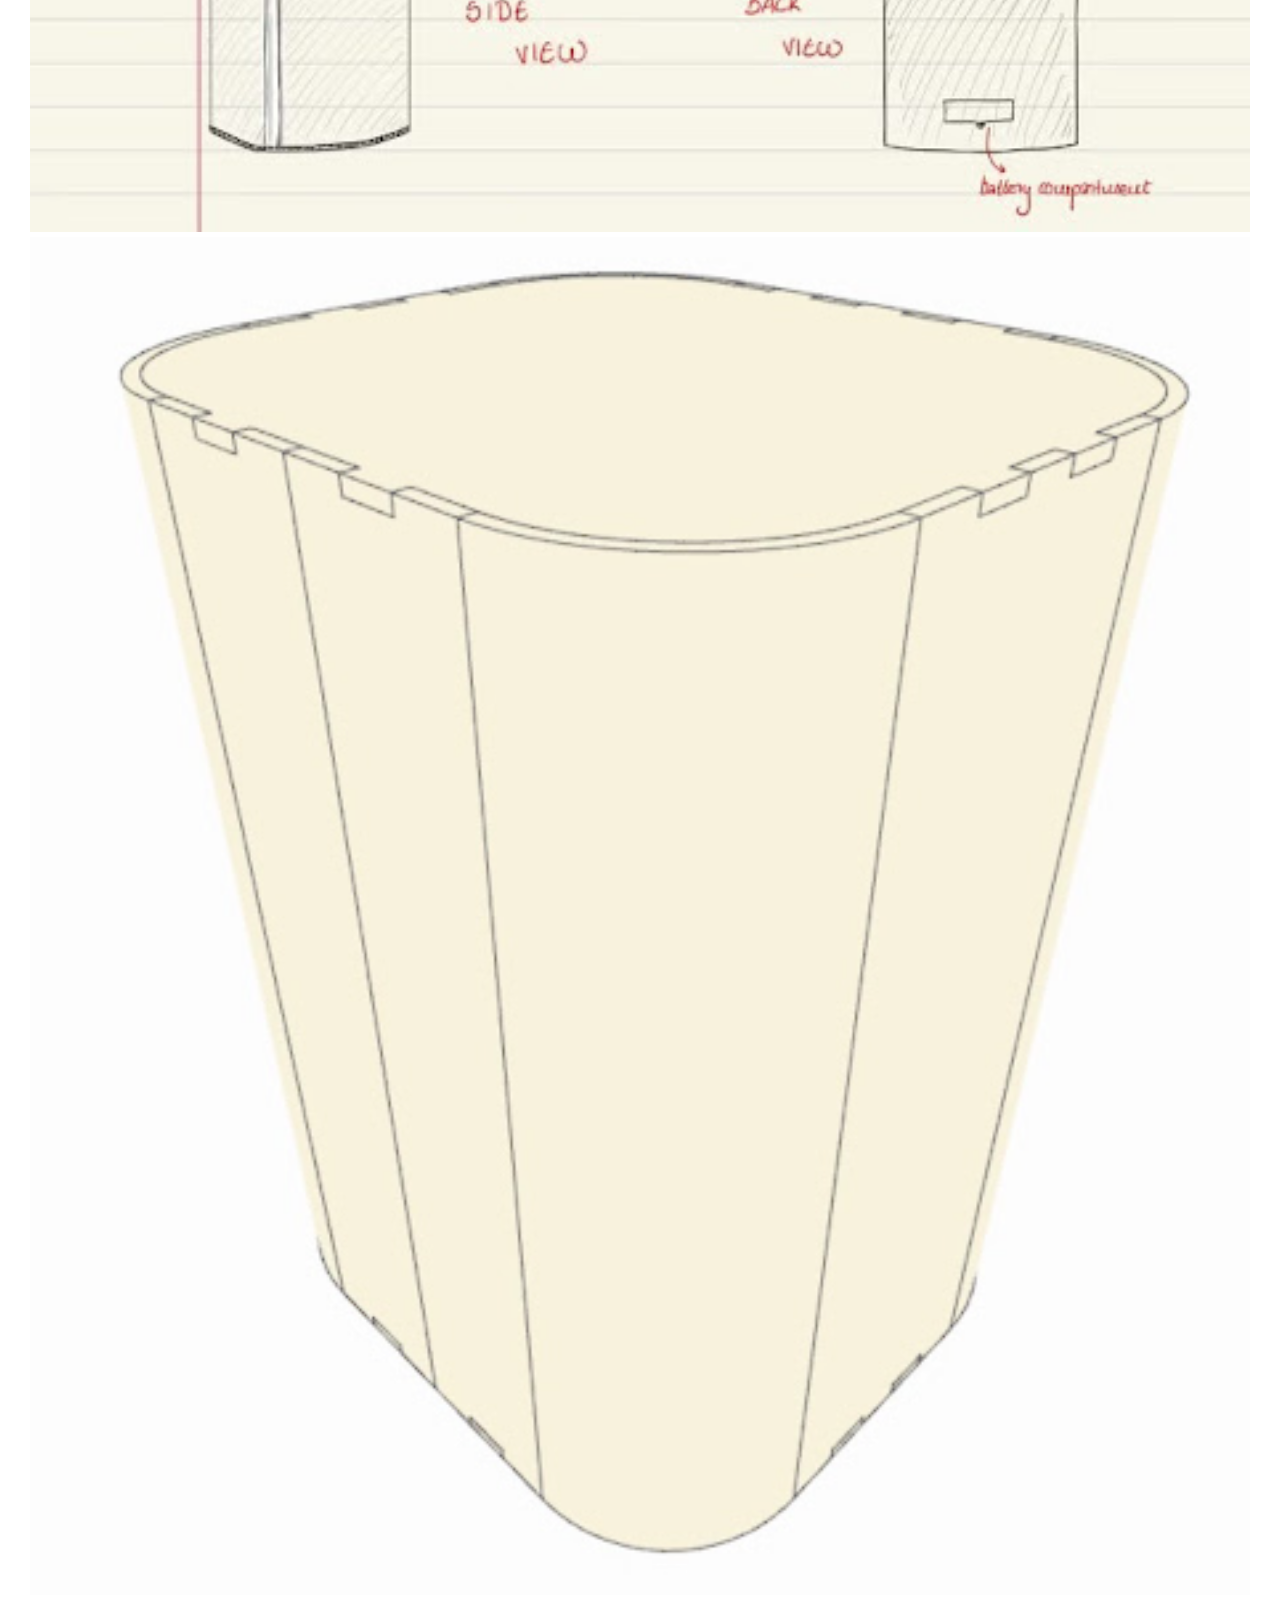
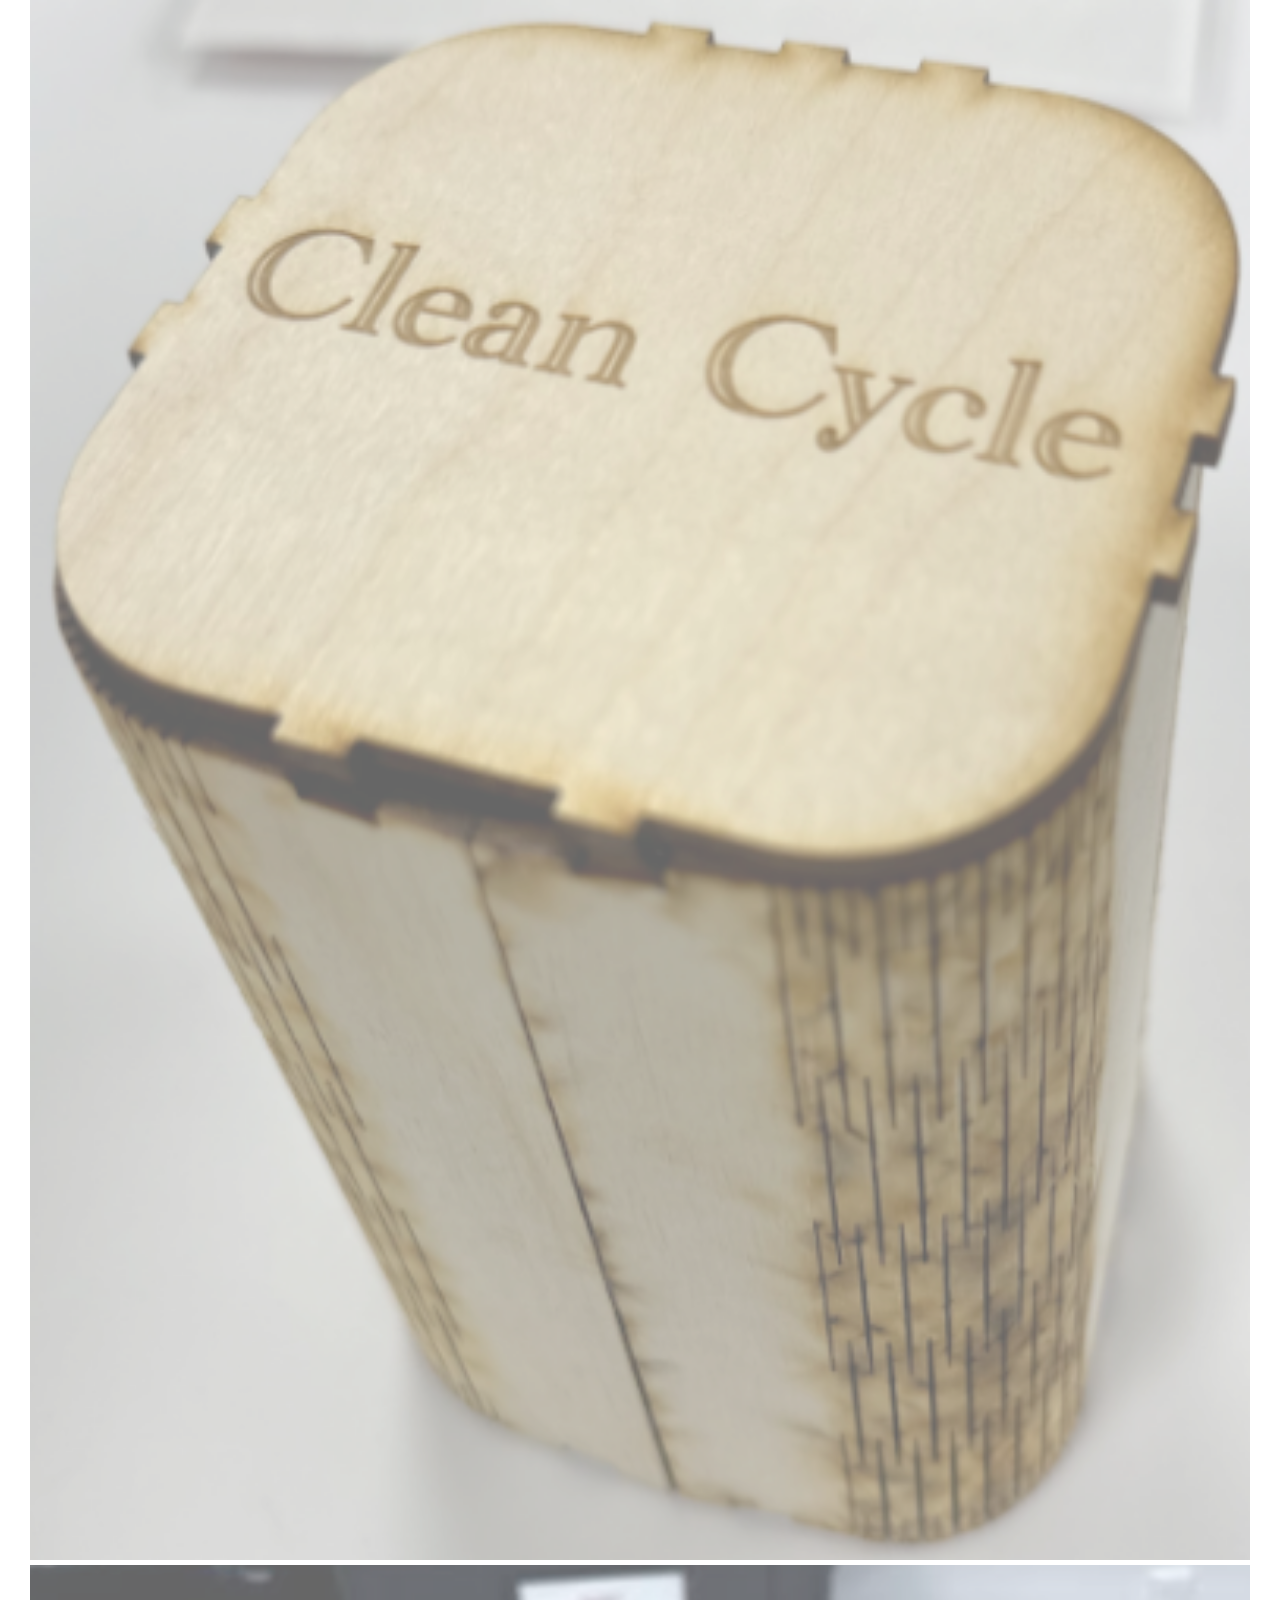
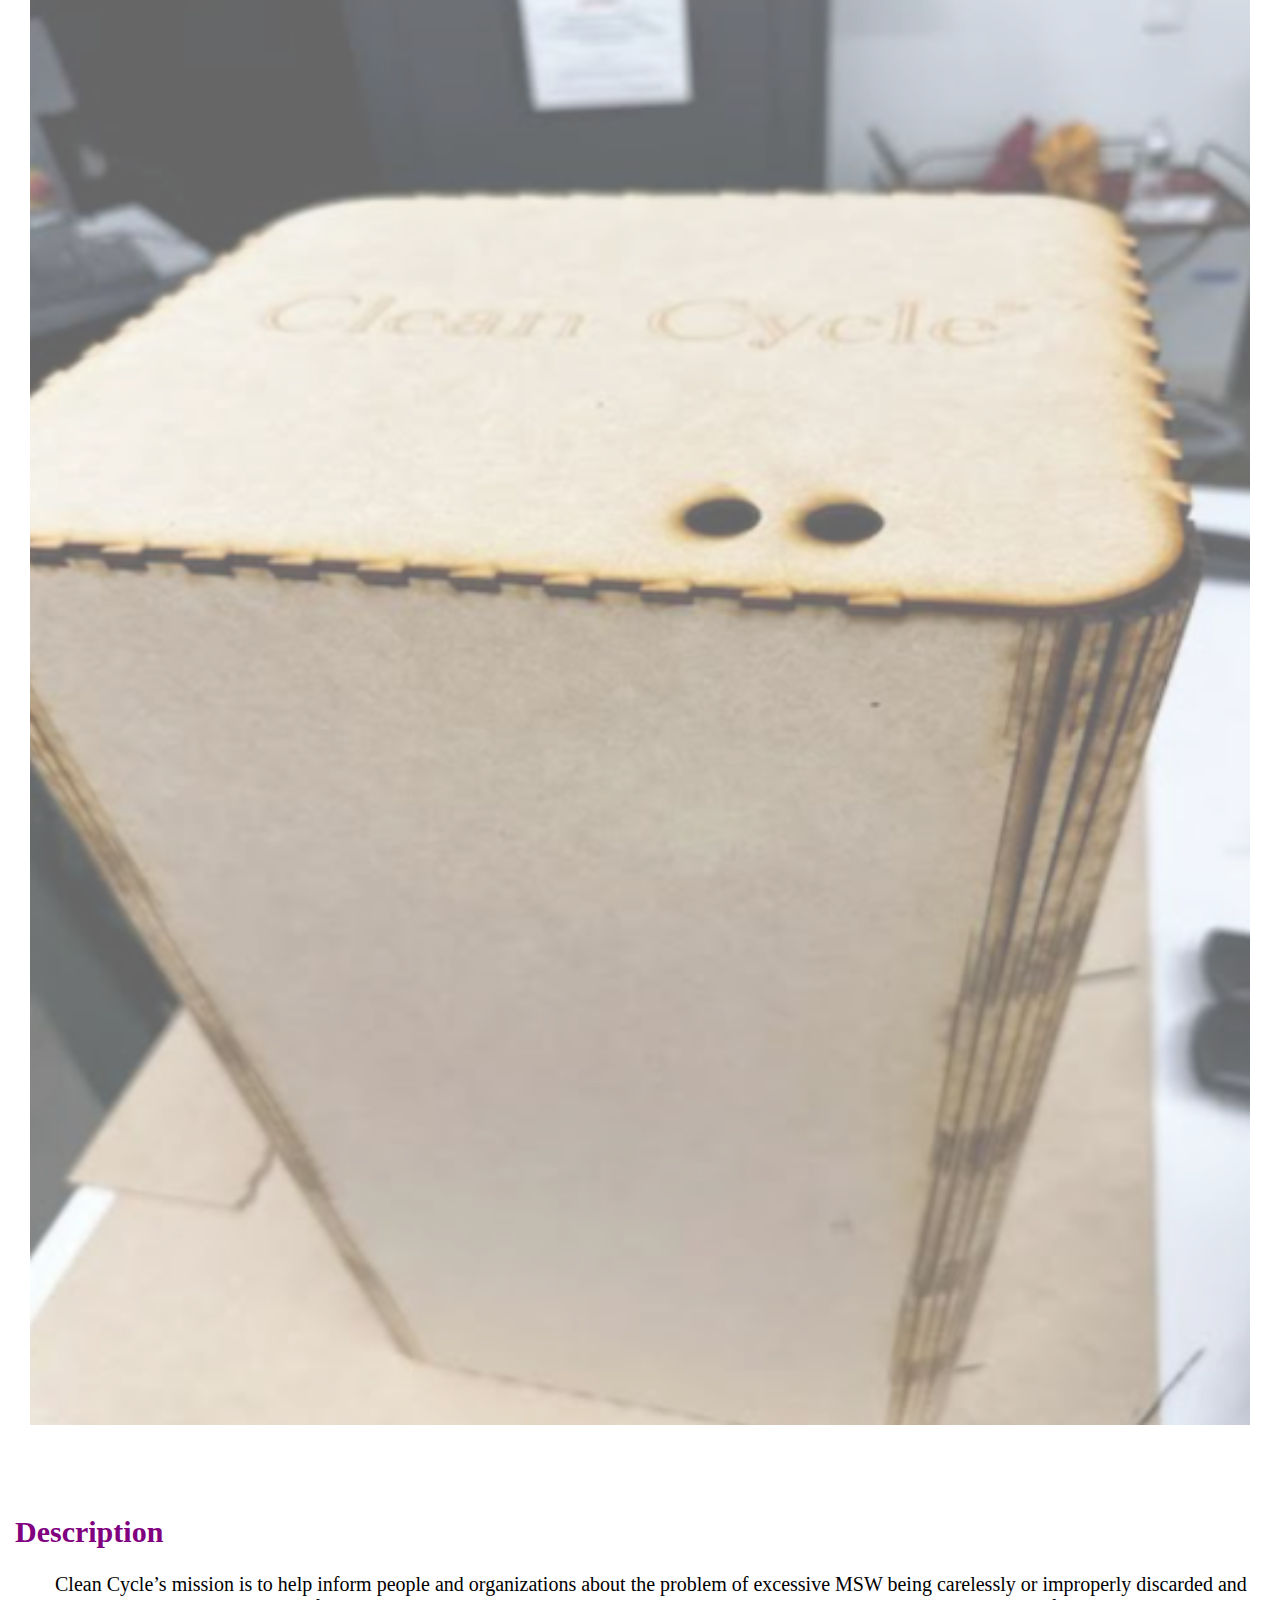
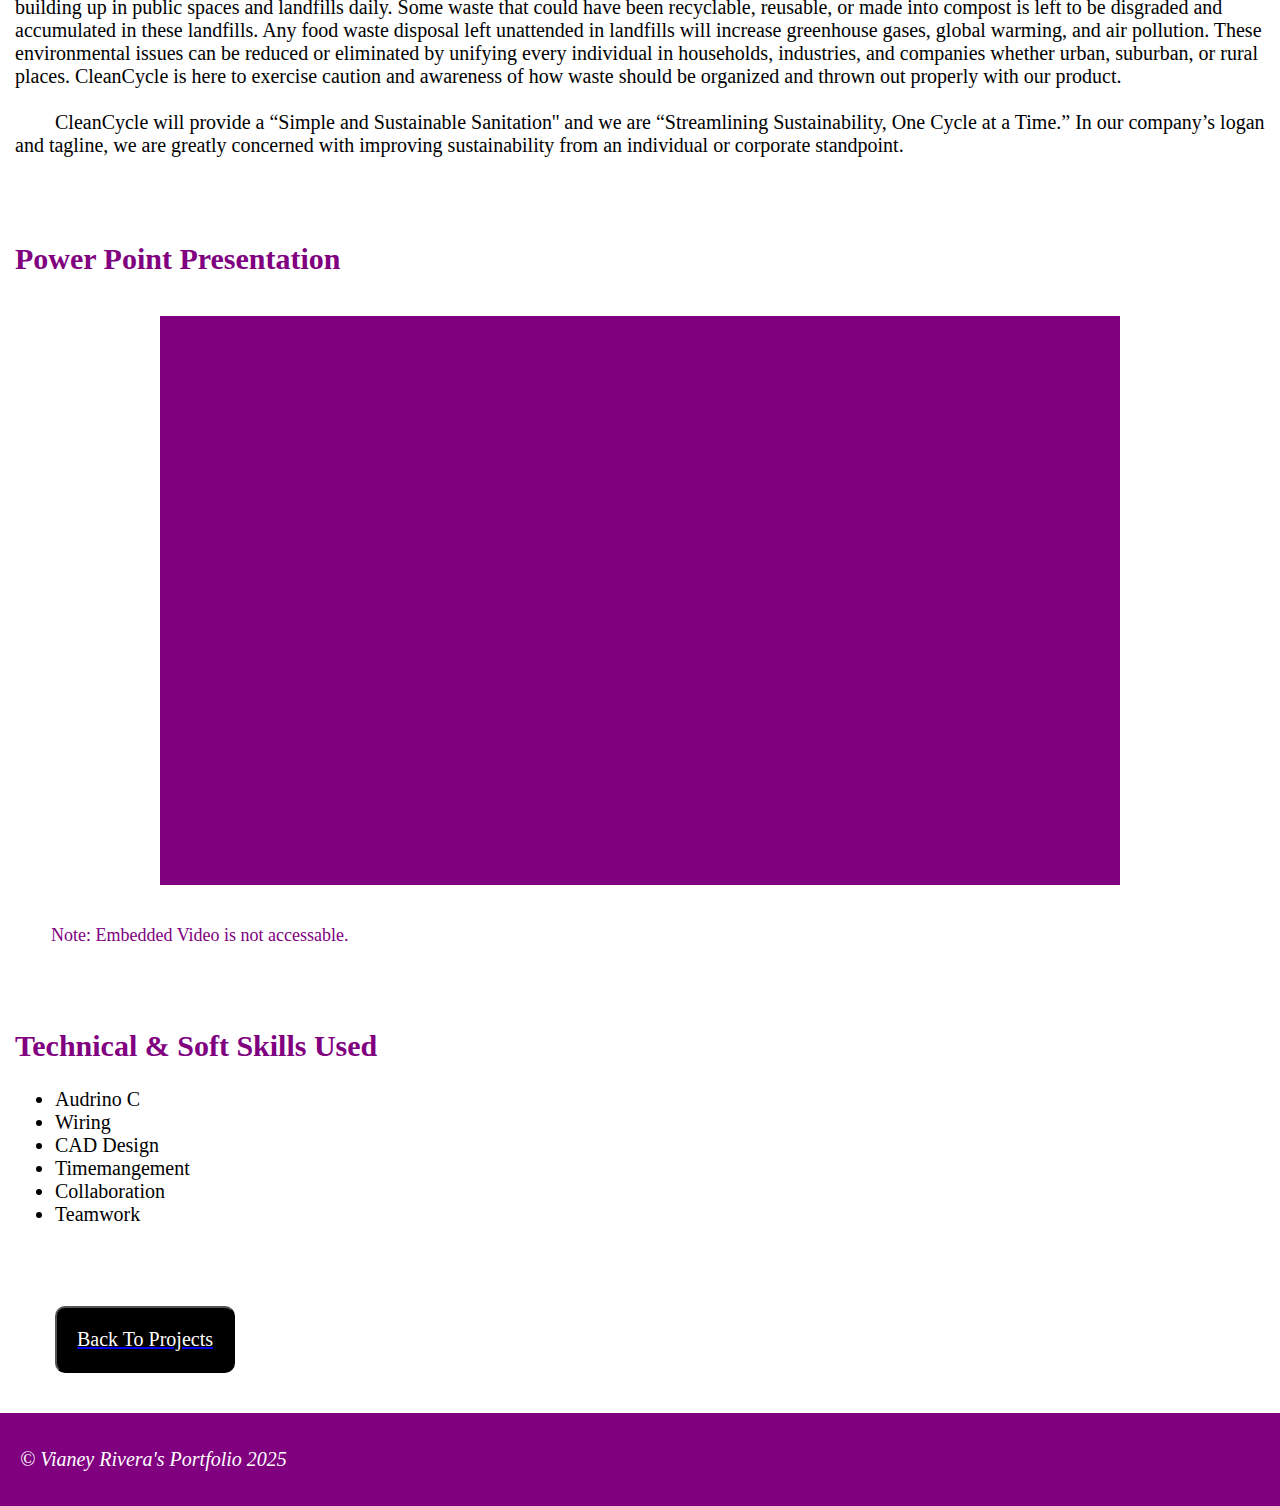
<file: Projects/Trash.html>
<!DOCTYPE html>
<html lang="en">
  <head>
    <meta charset="UTF-8" />
    <meta name="viewpoint" content="width=device-width, initial-scale=1.0" />
    <title>Clean Cycle's Trash Bin</title>

    <link rel="stylesheet" href="../CSS/sideshow.css" />
    <link rel="stylesheet" href="../CSS/general.css" />
    <link rel="stylesheet" href="../CSS/header.css" />

    <script src="../JS/slides.js" defer></script>
    <script src="../JS/video-play.js"></script>

    <link rel="preconnect" href="https://fonts.googleapis.com" />
    <link rel="preconnect" href="https://fonts.gstatic.com" crossorigin />
    <link
      href="https://fonts.googleapis.com/css2?family=Raleway:ital,wght@0,100..900;1,100..900&family=Roboto:ital,wght@0,100..900;1,100..900&display=swap"
      rel="stylesheet"
    />
  </head>
  <body>
    <header>
      <div class="top-content">
        <img src="../Images/star.png" alt="star" style="width: 10%" />
        <img src="../Images/star.png" alt="star" style="width: 10%" />
        <img src="../Images/star.png" alt="star" style="width: 10%" />
      </div>
      <nav class="main-nav">
        <div class="left-side">
          <a href="../index.html"> About </a>
          <a href="../projects.html"> Projects </a>
          <a href="../articles.html"> Articles </a>
        </div>
        <div class="right-side">
          <a href="../contact.html"> Contact Me </a>
        </div>
      </nav>
    </header>
    <main>
      <section class="sideshow-container">
        <h1>Clean Cycle's Trash Bin</h1>
        <div class="sideshow">
          <section class="thumbnail">
            <div class="mySlides">
              <div class="numbertext">1 / 4</div>
              <a target="_blank" href="../Images/Projects/Trash/sketch.png">
                <img src="../Images/Projects/Trash/sketch.png" />
              </a>
            </div>

            <div class="mySlides">
              <div class="numbertext">2 / 4</div>
              <a target="_blank" href="../Images/Projects/Trash/3D-Model.png">
                <img src="../Images/Projects/Trash/3D-Model.png" />
              </a>
            </div>

            <div class="mySlides">
              <div class="numbertext">3 / 4</div>
              <a target="_blank" href="../Images/Projects/Trash/TrashBin1.png">
                <img src="../Images/Projects/Trash/TrashBin1.png" />
              </a>
            </div>
            <div class="mySlides">
              <div class="numbertext">4 / 4</div>
              <a target="_blank" href="../Images/Projects/Trash/TrashBin2.png">
                <img src="../Images/Projects/Trash/TrashBin2.png" />
              </a>
            </div>

            <a class="prev" onclick="plusSlides(-1)">&#8249;</a>
            <a class="next" onclick="plusSlides(1)">&#8250;</a>
          </section>

          <section class="caption-container">
            <p id="caption"></p>
          </section>

          <section class="sideshow-row">
            <div class="sideshow-column">
              <img
                class="demo cursor"
                src="../Images/Projects/Trash/sketch.png"
                onclick="currentSlide(1)"
                alt="Sketch"
              />
            </div>
            <div class="sideshow-column">
              <img
                class="demo cursor"
                src="../Images/Projects/Trash/3D-Model.png"
                onclick="currentSlide(2)"
                alt="3D Model"
              />
            </div>
            <div class="sideshow-column">
              <img
                class="demo cursor"
                src="../Images/Projects/Trash/TrashBin1.png"
                onclick="currentSlide(3)"
                alt="Trash Bin Model #1"
              />
            </div>
            <div class="sideshow-column">
              <img
                class="demo cursor"
                src="../Images/Projects/Trash/TrashBin2.png"
                onclick="currentSlide(4)"
                alt="Trash Bin Model #2"
              />
            </div>
          </section>
        </div>
      </section>

      <!-- Project Details -->
      <section id="description">
        <h2>Description</h2>
        <p>
          <span style="margin-left: 2em">
            Clean Cycle&#8217;s mission is to help inform people and
            organizations about the problem of excessive MSW being carelessly or
            improperly discarded and building up in public spaces and landfills
            daily. Some waste that could have been recyclable, reusable, or made
            into compost is left to be disgraded and accumulated in these
            landfills. Any food waste disposal left unattended in landfills will
            increase greenhouse gases, global warming, and air pollution. These
            environmental issues can be reduced or eliminated by unifying every
            individual in households, industries, and companies whether urban,
            suburban, or rural places. CleanCycle is here to exercise caution
            and awareness of how waste should be organized and thrown out
            properly with our product.
          </span>
          <br />
          <br />
          <span style="margin-left: 2em">
            CleanCycle will provide a “Simple and Sustainable Sanitation'' and
            we are “Streamlining Sustainability, One Cycle at a Time.” In our
            company&#8217;s logan and tagline, we are greatly concerned with
            improving sustainability from an individual or corporate standpoint.
          </span>
        </p>
      </section>

      <section id="website-overview">
        <h2>Power Point Presentation</h2>
        <iframe
          src="https://docs.google.com/presentation/d/e/2PACX-1vTPP4amyTeu98lsZSauBtQSusfRtDmX-rVN1I8kuGYFq1Gun4o9gKGzv3_yotV3mJFImR_ukB4Gu_fQ/pubembed?start=false&loop=true&delayms=3000"
          frameborder="0"
          width="960"
          height="569"
          allowfullscreen="true"
          mozallowfullscreen="true"
          webkitallowfullscreen="true"
        >
        </iframe>
        <p style="font-size: 18px; margin-left: 2em; color: purple">
          Note: Embedded Video is not accessable.
        </p>
      </section>

      <section id="project-skills">
        <h2>Technical & Soft Skills Used</h2>
        <ul>
          <li>Audrino C</li>
          <li>Wiring</li>
          <li>CAD Design</li>
          <li>Timemangement</li>
          <li>Collaboration</li>
          <li>Teamwork</li>
        </ul>
      </section>

      <!-- Button to back to projects. -->
      <section id="back-button">
        <a href="../projects.html"> <button>Back To Projects</button> </a>
      </section>
    </main>
    <footer>
      <p>&copy; Vianey Rivera's Portfolio 2025</p>
    </footer>
  </body>
</html>
</file>
<file: CSS/articles.css>
article {
    padding: 10px 20px;
}
</file>
<file: CSS/general.css>
body,html {
    margin: 0;
    padding: 0;
}

body {
    font-size: 20px;
    font-family: Raleway, Arial;
    display: flex;
    flex-direction: column;
}
h1 {
    font-size: 45px;
    color: #800080;
}
h2 {
    font-size: 30px;
    color: #800080;
}
h3 {
    font-size: 24px;
    color: navy;
}
p {
    color: black;
    font-size: 20px;
}
a {
    font-size: 20px;
}
section {
    padding: 20px 15px;
}
footer {
    font-style: italic;
    font-weight: 300;
    padding: 15px 20px;
    background-color: purple;
    font-size: 15px;
    z-index: 100;
}
footer p {
    color: white;
}
</file>
<file: CSS/header.css>
header {
    background: linear-gradient(to top, #a18cd1, #fbc2eb);
    margin: 0;
    padding: 0;
    z-index: 100;
}

/* Top Page */
.top-content {
    display: flex;
    justify-content: center;
    align-items: center;
    padding: 20px;
}
.top-content img, .top-content div {
    flex: 1;
    transition: width 0.15s, height 0.15s;
}

@media (width >= 1200px) {
    .top-content img {
        width: 250px;
        height: 250px;
    }
} 
@media (min-width: 760px) and (max-width: 1200px) {
    .top-content img {
        width: 200px;
        height: 200px;
    }
} 
@media (width < 759px ) {
    .top-content img {
        width: 150px;
        height: 150px;
    }
}

.top-content div {
    padding-left: 15px;
    padding-right: 15px;
}
.project-author {
    text-align: center;
    font-family: Roboto, Arial;
}
.project-author h1 {
    font-weight: 800;
}
.project-author p {
    font-weight: 500;
    font-size: 22px;
}

/* Navigation Bar (Used In All HTML files)*/
.main-nav {
    display: flex;
    justify-content: space-between;
    align-items: center;
    height: 60px;

    background-color: black;
    font-size: 22px;
    padding: 10px 20px;
}
.left-side a, .right-side a {
    color: white;
    text-decoration: none;
    font-weight: 700;
    padding: 15px 10px;
    width: 100px;
    transition: background-color 0.2s;
}
.left-side a:hover, .right-side a:hover {
    background-color: #fbc2eb; 
    color: black;
    width: 100%;
    height: 100%;
}
.active-page {
    color: black;
    background-color: #a18cd1;
}
</file>
<file: CSS/home.css>
header {
    text-align: center;
    font-size: 20px;
    border: 2px;
    background: linear-gradient(to right, #a18cd1, #fbc2eb);
}
head {
    font-family: 'Times New Roman', Times, serif;
}
body {
    font-size: 20px;
    font-family: 'Times New Roman', Times, serif;
    margin: 0;
    padding: 0;
    display: flex;
    flex-direction: column;
}
h1 {
    font-size: 50px;
}
h1,h2 {
    color: #800080;
}
h3 {
    color: navy;
}
p {
    color: black;
}
section {
    padding: 15px;
}
footer {
    font-family: 'Times New Roman', Times, serif;
    font-style: italic;
    padding: 15px;
}
.main-nav {
    display: flex;
    background-color: black;
    font-size: 20px;
    margin: 0;
    padding: 15px 10px;
    justify-content: flex-start;
    width:100%;
    gap: 40px;
}
.main-nav a {
    text-decoration: none;
    color: white;
    font-weight: bold;
    padding: 15px 10px;
    display: inline-block;
    transition: background-color 0.2s;
}
.main-nav a:hover {
    background-color: blueviolet;
    border-radius: 5px;
}
.active {
    background-color: blueviolet;
}
main {
    display: flex;
    gap: 20px;
    align-items: flex-start;
}

.avatar {
    vertical-align: middle;
    width: 50px;
    height: 50px;
    border-radius: 30%;
}
#about {
    background-color: pink;
    border-radius: 10%;
    padding: 15px 15px;
    position: left;
    
}
ul {
    background-color: white;
}
aside {
    background-color: whitesmoke;
    flex: 1;
    padding: 10px;
    height: auto;
    top: 0;
    position: sticky;
}
article {
    background-color: white;
}
img {
    width: 500px;
}
</file>
<file: CSS/sideshow.css>
/* General Page Layout with navigation. */
* {
    box-sizing: border-box;
    font-family: 'Times New Roman', Times, serif;
}
header {
    text-align: center;
    font-size: 20px;
    border: 2px;
    background: linear-gradient(to right, #a18cd1, #fbc2eb);
}
head {
    font-family: 'Times New Roman', Times, serif;
}
h1 {
    color: #800080;
}
footer {
    font-family: 'Times New Roman', Times, serif;
    font-style: italic;
    padding: 15px;
    background-color: purple;
    color: white;
}
.main-nav {
    display: flex;
    background-color: black;
    font-size: 20px;
    margin: 0;
    padding: 15px 10px;
    justify-content: flex-start;
    width:100%;
    gap: 40px;
}
.main-nav a {
    text-decoration: none;
    color: white;
    font-weight: bold;
    padding: 15px 10px;
    display: inline-block;
    transition: background-color 0.2s;
}
.main-nav a:hover {
    background-color: blueviolet;
    border-radius: 5px;
}
.active {
    background-color: blueviolet;
}


/* Unique Code To Projects Pages*/
body {
    margin: 0;
}
img {
    
    width: 500px;
}
.mySlides img {
    max-width: 70%;
    height: auto;
    display: block;
    margin: 0 auto;
}
/* Position the image container (needed to position the left and right arrows) */
.container {
    position: relative;
    margin: 0 auto;
    max-width: 950px;
    border: 5px solid #2e2348;
    text-align: center;
}
/* Hide the images by default */
.mySlides {
    background-color: black;
    display: none;
    text-align: center;
}
/* Add a pointer when hovering over the thumbnail images */
.cursor {
    cursor: pointer;
}
/* Next & previous buttons */
.prev, .next {
    cursor: pointer;
    position: absolute;
    top: 50%;
    transform: translateY(-50%);
    width: auto;
    padding: 16px;
    margin-top: -50px;
    color: lightslategray;
    font-weight: bold;
    font-size: 60px;
    border-radius: 0 3px 3px 0;
    user-select: none;
    -webkit-user-select: none;
}
/* Position the "next button" to the right */
.next {
    right: 0;
    border-radius: 0 3px 3px 0;
}
.prev {
    left: 0;
    border-radius: 3px 0 0 3px;
}
/* On hover, add a black background color with a little bit see-through */
.prev:hover,
.next:hover {
    background-color: rgba(0, 0, 0, 0.8);
}
/* Number text (1/3 etc) */
.numbertext {
    color: purple;
    font-size: 25px;
    padding: 8px 12px;
    position: absolute;
    top: 0;
}
/* Container for image text */
.caption-container {
    text-align: center;
    background-color: #2e2348;
    padding: 2px 2px;
    color: plum;
    font-size: 40px;
}
.row:after {
    content: "";
    display: table;
    clear: both;
}
/* Six columns side by side */
.column {
    float: left;
    width: 25%;
}
/* Add a transparency effect for thumnbail images */
.demo {
    opacity: 0.6;
    width: 100%;
}
.active, .demo:hover {
    opacity: 1;
}
/* Change the format of videos*/
iframe {
    border: 5px solid purple;
    background-color: purple;
    display: flex;
    margin: 40px auto;
}
button {
    display: flex;
    margin: 20px 40px;
    padding: 20px; 
    font-size: 20px;
    background-color: black;
    color: white;
    border-radius: 10px;
}
button:hover {
    background-color: blueviolet;
}
.margins {
    padding-left: 40px;
    padding-right: 40px;
    padding-top: 20px;
    padding-bottom: 20px;
}
#color1 {
    background-color:  #2e2348;
}
#color2 {
    background-color: #f1b7f3;
}
video {
    border: 4px solid purple;
    background-color: purple;
    display: flex;
    margin: 20px auto;
}
</file>
